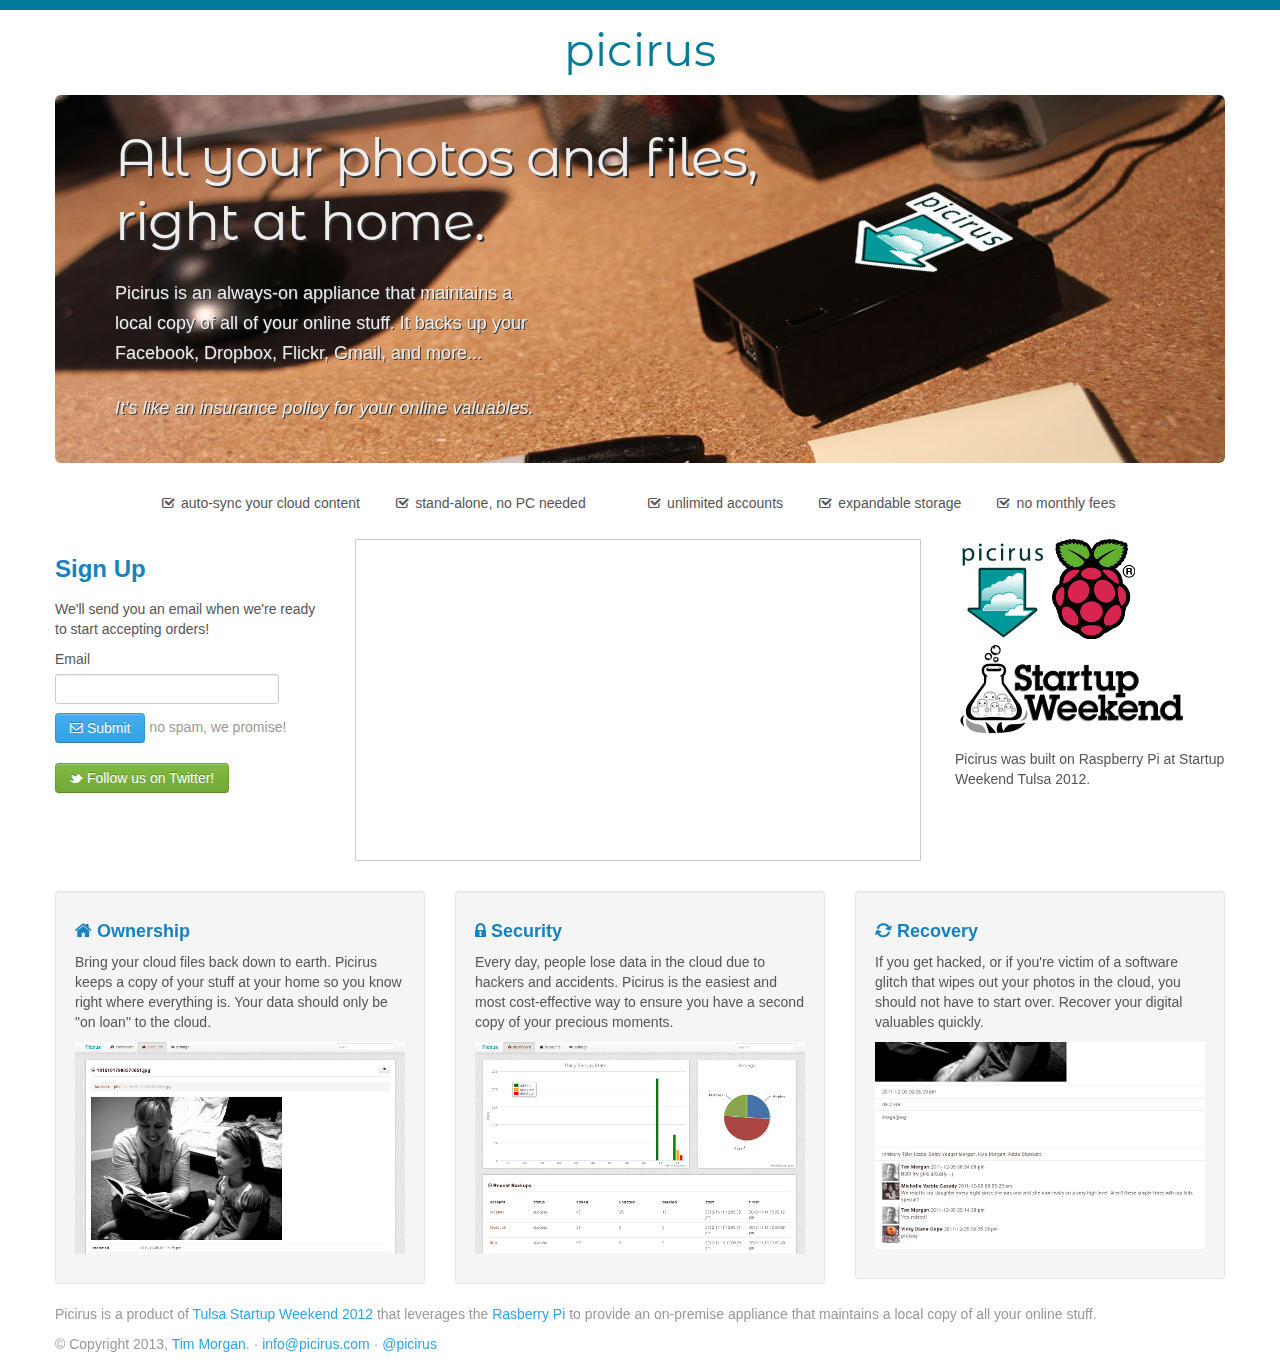
<file: index.html>
<!doctype html>
<html>

<head>
    <title>Picirus</title>
    <meta name="viewport" content="width=device-width, initial-scale=1">
    <meta content="text/html; charset=UTF-8" http-equiv="Content-Type">
    <link rel="stylesheet" href="css/app.css">
    <link href='http://fonts.googleapis.com/css?family=Montserrat+Alternates' rel='stylesheet' type='text/css'>
    <link rel="icon" type="image/png" href="images/favicon.png">
    <script src="js/jquery.min.js"></script>
    <script type="text/javascript">

      var _gaq = _gaq || [];
      _gaq.push(['_setAccount', 'UA-5354170-10']);
      _gaq.push(['_trackPageview']);

      (function() {
        var ga = document.createElement('script'); ga.type = 'text/javascript'; ga.async = true;
        ga.src = ('https:' == document.location.protocol ? 'https://ssl' : 'http://www') + '.google-analytics.com/ga.js';
        var s = document.getElementsByTagName('script')[0]; s.parentNode.insertBefore(ga, s);
      })();

    </script>
</head>

<body>
<!--<div class="navbar">
    <div class="navbar-inner">
        <div class="container">
            <a class="brand" href="#">picirus</a>

            <div class="navbar-content">
                <ul class="nav ">
                    <li class="active">
                        <a href="/">Home</a>
                    </li>
                </ul>
            </div>
        </div>
    </div>
</div>-->

<!--<nav>
  <div class="container">
    <img src="images/logo_small.png" alt="picirus"/>
    <h1 class="brand">picirus</h1>
  </div>
</nav>-->


<div class="container">
  <h1 class="brand">picirus</h1>

  <div class="hero-unit">
    <h1>All your photos and files, right at home.</h1>

    <p>
      Picirus is an always-on appliance that maintains a local copy of all of
      your online stuff. It backs up your Facebook, Dropbox, Flickr, Gmail, and more...
    </p>
    <!--<div class="callout">
      <a class="btn btn-primary btn-large btn-success" href="#signup">Cool, I want one!</a>
    </div>-->
    <p class="highlight">
      It's like an insurance policy for your online valuables.
    </p>
  </div>

  <div class="row">
    <span class="span12">
      <ul class="features">
        <li><i class="feicon-check"></i> auto-sync your cloud content</li>
        <li><i class="feicon-check"></i> stand-alone, no PC needed<li>
        <li><i class="feicon-check"></i> unlimited accounts</li>
        <li><i class="feicon-check"></i> expandable storage</li>
        <li><i class="feicon-check"></i> no monthly fees<li>
      </ul>
    </span>
  </div>

  <div class="row">
    <span class="span3">
      <div>
        <form id="form9" name="form9" class="wufoo topLabel page" autocomplete="off" enctype="multipart/form-data" method="post" novalidate
          action="https://timmorgan.wufoo.com/forms/k7x1a3/#public">

          <h3>Sign Up</h3>

          <p>We'll send you an email when we're ready to start accepting orders!</p>

          <label class="desc" id="title1" for="Field1">
            Email
          </label>
          <div>
            <input id="Field1" name="Field1" type="email" spellcheck="false" class="field text medium" value="" maxlength="255" tabindex="1" /> 
          </div>

          <div>
            <button type="submit" class="btn btn-primary">
              <i class="feicon-envelope feicon-white"></i> Submit
            </button>
            <span class="muted">no spam, we promise!</span>
          </div>
          <div style="display:none;">
            <label for="comment">Do Not Fill This Out</label>
            <textarea name="comment" id="comment" rows="1" cols="1"></textarea>
            <input type="hidden" id="idstamp" name="idstamp" value="jb+ACAvcMCuVk0jQ/SbPgHD5kFbJGbwCGIae12m8WgY=" />
          </div>
        </form> 

        <p>
          <a href="http://twitter.com/picirus" class="btn btn-success"><i class="feicon-twitter"></i> Follow us on Twitter!</a>
        </p>
      </div>
    </span>
    <span class="span6">
      <iframe src="http://player.vimeo.com/video/53385303?title=0&amp;byline=0&amp;portrait=0&amp;badge=0" width="99%" height="320" frameborder="0" style="border:1px solid #ccc;" webkitAllowFullScreen mozallowfullscreen allowFullScreen></iframe>
    </span>
    <span class="span3">
      <div>
        <p>
        <img src="images/logo.png" style="height:100px;"/>
        <a href="http://www.raspberrypi.org" target="_blank"><img src="images/raspberrypi_logo.png"/></a>
        <a href="http://startupweekend.org/" target="_blank"><img src="images/SW_logo.png"/></a>
        </p>
        <p>
        Picirus was built on Raspberry Pi at Startup Weekend Tulsa 2012.
        </p>
      </div>
    </span>
  </div>

  <div class="row main-features">
    <div class="span4">
      <div class="well">
        <h4><i class="feicon-home"></i> Ownership</h4>

        <p>Bring your cloud files back down to earth.
        Picirus keeps a copy of your stuff at your home so you know right where everything is.
        Your data should only be "on loan" to the cloud.</p>

        <p><a href="images/screenshots/image.png"><img src="images/screenshots/image.tn.png"/></a></p>
      </div>
    </div>
    <div class="span4">
      <div class="well">
        <h4><i class="feicon-lock"></i> Security</h4>

        <p>Every day, people lose data in the cloud due to hackers and accidents.
        Picirus is the easiest and most cost-effective way to ensure you have a second copy of your precious moments.</p>

        <p><a href="images/screenshots/dashboard.png"><img src="images/screenshots/dashboard.tn.png"/></a></p>
      </div>
    </div>
    <div class="span4">
      <div class="well">
        <h4><i class="feicon-refresh"></i> Recovery</h4>

        <p>If you get hacked, or if you're victim of a software glitch that wipes out your
        photos in the cloud, you should not have to start over. Recover your digital valuables quickly.</p>

        <p><a href="images/screenshots/metadata.png"><img src="images/screenshots/metadata.tn.png"/></a></p>
      </div>
    </div>
  </div>
  <div class="footer">
    <div>
      <p class="muted">
        Picirus is a product of <a href="http://tulsa.startupweekend.org/" target="_blank">Tulsa Startup Weekend 2012</a>
        that leverages the <a href="http://www.raspberrypi.org/" target="_blank">Rasberry Pi</a> to provide an on-premise appliance
        that maintains a local copy of all your online stuff.
      </p>
      <p class="muted">
        &copy; Copyright 2013, <a href="http://timmorgan.org">Tim Morgan</a>. &middot;
        <a href="mailto:info@picirus.com">info@picirus.com</a> &middot;
        <a href="http://twitter.com/picirus">@picirus</a>
      </p>
    </div>
  </div>
</div>
<script src="js/bootstrap.min.js"></script>
</body>

</html>
</file>
<file: css/app.css>
/* divshot-util.css */
.align-left { text-align: left; }
.align-right { text-align: right; }
.align-center { text-align: center; }
.align-justify { text-align: justify; }

.push-down { margin-bottom: 1em; }
.push-left { margin-left: 1em; }
.push-right { margin-right: 1em; }
.push-up { margin-top: 1em; }

@media(min-width: 980px) {
  .navbar-fixed-top + * {
    margin-top: 60px;
  }

  .navbar-fixed-bottom + *{
    margin-bottom: 60px;
  }
}

/* bootstrap.min.css */
@import url(https://fonts.googleapis.com/css?family=Telex);
article,aside,details,figcaption,figure,footer,header,hgroup,nav,section{display:block;}
audio,canvas,video{display:inline-block;*display:inline;*zoom:1;}
audio:not([controls]){display:none;}
html{font-size:100%;-webkit-text-size-adjust:100%;-ms-text-size-adjust:100%;}
a:focus{outline:thin dotted #333;outline:5px auto -webkit-focus-ring-color;outline-offset:-2px;}
a:hover,a:active{outline:0;}
sub,sup{position:relative;font-size:75%;line-height:0;vertical-align:baseline;}
sup{top:-0.5em;}
sub{bottom:-0.25em;}
img{max-width:100%;height:auto;vertical-align:middle;border:0;-ms-interpolation-mode:bicubic;}
#map_canvas img{max-width:none;}
button,input,select,textarea{margin:0;font-size:100%;vertical-align:middle;}
button,input{*overflow:visible;line-height:normal;}
button::-moz-focus-inner,input::-moz-focus-inner{padding:0;border:0;}
button,input[type="button"],input[type="reset"],input[type="submit"]{cursor:pointer;-webkit-appearance:button;}
input[type="search"]{-webkit-box-sizing:content-box;-moz-box-sizing:content-box;box-sizing:content-box;-webkit-appearance:textfield;}
input[type="search"]::-webkit-search-decoration,input[type="search"]::-webkit-search-cancel-button{-webkit-appearance:none;}
textarea{overflow:auto;vertical-align:top;}
.clearfix{*zoom:1;}.clearfix:before,.clearfix:after{display:table;content:"";line-height:0;}
.clearfix:after{clear:both;}
.hide-text{font:0/0 a;color:transparent;text-shadow:none;background-color:transparent;border:0;}
.input-block-level{display:block;width:100%;min-height:30px;-webkit-box-sizing:border-box;-moz-box-sizing:border-box;box-sizing:border-box;}
body{margin:0;font-family:"Helvetica Neue",Helvetica,Arial,sans-serif;font-size:14px;line-height:20px;color:#555555;background-color:#ffffff;}
a{color:#2fa4e7;text-decoration:none;}
a:hover{color:#157ab5;text-decoration:underline;}
.img-rounded{-webkit-border-radius:6px;-moz-border-radius:6px;border-radius:6px;}
.img-polaroid{padding:4px;background-color:#fff;border:1px solid #ccc;border:1px solid rgba(0, 0, 0, 0.2);-webkit-box-shadow:0 1px 3px rgba(0, 0, 0, 0.1);-moz-box-shadow:0 1px 3px rgba(0, 0, 0, 0.1);box-shadow:0 1px 3px rgba(0, 0, 0, 0.1);}
.img-circle{-webkit-border-radius:500px;-moz-border-radius:500px;border-radius:500px;}
.row{margin-left:-20px;*zoom:1;}.row:before,.row:after{display:table;content:"";line-height:0;}
.row:after{clear:both;}
[class*="span"]{float:left;margin-left:20px;}
.container,.navbar-static-top .container,.navbar-fixed-top .container,.navbar-fixed-bottom .container{width:940px;}
.span12{width:940px;}
.span11{width:860px;}
.span10{width:780px;}
.span9{width:700px;}
.span8{width:620px;}
.span7{width:540px;}
.span6{width:460px;}
.span5{width:380px;}
.span4{width:300px;}
.span3{width:220px;}
.span2{width:140px;}
.span1{width:60px;}
.offset12{margin-left:980px;}
.offset11{margin-left:900px;}
.offset10{margin-left:820px;}
.offset9{margin-left:740px;}
.offset8{margin-left:660px;}
.offset7{margin-left:580px;}
.offset6{margin-left:500px;}
.offset5{margin-left:420px;}
.offset4{margin-left:340px;}
.offset3{margin-left:260px;}
.offset2{margin-left:180px;}
.offset1{margin-left:100px;}
.row-fluid{width:100%;*zoom:1;}.row-fluid:before,.row-fluid:after{display:table;content:"";line-height:0;}
.row-fluid:after{clear:both;}
.row-fluid [class*="span"]{display:block;width:100%;min-height:30px;-webkit-box-sizing:border-box;-moz-box-sizing:border-box;box-sizing:border-box;float:left;margin-left:2.127659574468085%;*margin-left:2.074468085106383%;}
.row-fluid [class*="span"]:first-child{margin-left:0;}
.row-fluid .span12{width:100%;*width:99.94680851063829%;}
.row-fluid .span11{width:91.48936170212765%;*width:91.43617021276594%;}
.row-fluid .span10{width:82.97872340425532%;*width:82.92553191489361%;}
.row-fluid .span9{width:74.46808510638297%;*width:74.41489361702126%;}
.row-fluid .span8{width:65.95744680851064%;*width:65.90425531914893%;}
.row-fluid .span7{width:57.44680851063829%;*width:57.39361702127659%;}
.row-fluid .span6{width:48.93617021276595%;*width:48.88297872340425%;}
.row-fluid .span5{width:40.42553191489362%;*width:40.37234042553192%;}
.row-fluid .span4{width:31.914893617021278%;*width:31.861702127659576%;}
.row-fluid .span3{width:23.404255319148934%;*width:23.351063829787233%;}
.row-fluid .span2{width:14.893617021276595%;*width:14.840425531914894%;}
.row-fluid .span1{width:6.382978723404255%;*width:6.329787234042553%;}
.row-fluid .offset12{margin-left:104.25531914893617%;*margin-left:104.14893617021275%;}
.row-fluid .offset12:first-child{margin-left:102.12765957446808%;*margin-left:102.02127659574467%;}
.row-fluid .offset11{margin-left:95.74468085106382%;*margin-left:95.6382978723404%;}
.row-fluid .offset11:first-child{margin-left:93.61702127659574%;*margin-left:93.51063829787232%;}
.row-fluid .offset10{margin-left:87.23404255319149%;*margin-left:87.12765957446807%;}
.row-fluid .offset10:first-child{margin-left:85.1063829787234%;*margin-left:84.99999999999999%;}
.row-fluid .offset9{margin-left:78.72340425531914%;*margin-left:78.61702127659572%;}
.row-fluid .offset9:first-child{margin-left:76.59574468085106%;*margin-left:76.48936170212764%;}
.row-fluid .offset8{margin-left:70.2127659574468%;*margin-left:70.10638297872339%;}
.row-fluid .offset8:first-child{margin-left:68.08510638297872%;*margin-left:67.9787234042553%;}
.row-fluid .offset7{margin-left:61.70212765957446%;*margin-left:61.59574468085106%;}
.row-fluid .offset7:first-child{margin-left:59.574468085106375%;*margin-left:59.46808510638297%;}
.row-fluid .offset6{margin-left:53.191489361702125%;*margin-left:53.085106382978715%;}
.row-fluid .offset6:first-child{margin-left:51.063829787234035%;*margin-left:50.95744680851063%;}
.row-fluid .offset5{margin-left:44.68085106382979%;*margin-left:44.57446808510638%;}
.row-fluid .offset5:first-child{margin-left:42.5531914893617%;*margin-left:42.4468085106383%;}
.row-fluid .offset4{margin-left:36.170212765957444%;*margin-left:36.06382978723405%;}
.row-fluid .offset4:first-child{margin-left:34.04255319148936%;*margin-left:33.93617021276596%;}
.row-fluid .offset3{margin-left:27.659574468085104%;*margin-left:27.5531914893617%;}
.row-fluid .offset3:first-child{margin-left:25.53191489361702%;*margin-left:25.425531914893618%;}
.row-fluid .offset2{margin-left:19.148936170212764%;*margin-left:19.04255319148936%;}
.row-fluid .offset2:first-child{margin-left:17.02127659574468%;*margin-left:16.914893617021278%;}
.row-fluid .offset1{margin-left:10.638297872340425%;*margin-left:10.53191489361702%;}
.row-fluid .offset1:first-child{margin-left:8.51063829787234%;*margin-left:8.404255319148938%;}
[class*="span"].hide,.row-fluid [class*="span"].hide{display:none;}
[class*="span"].pull-right,.row-fluid [class*="span"].pull-right{float:right;}
.container{margin-right:auto;margin-left:auto;*zoom:1;}.container:before,.container:after{display:table;content:"";line-height:0;}
.container:after{clear:both;}
.container-fluid{padding-right:20px;padding-left:20px;*zoom:1;}.container-fluid:before,.container-fluid:after{display:table;content:"";line-height:0;}
.container-fluid:after{clear:both;}
p{margin:0 0 10px;}
.lead{margin-bottom:20px;font-size:20px;font-weight:200;line-height:30px;}
small{font-size:85%;}
strong{font-weight:bold;}
em{font-style:italic;}
cite{font-style:normal;}
.muted{color:#999999;}
h1,h2,h3,h4,h5,h6{margin:10px 0;font-family:'Telex',sans-serif;font-weight:bold;line-height:1;color:#317eac;text-rendering:optimizelegibility;}h1 small,h2 small,h3 small,h4 small,h5 small,h6 small{font-weight:normal;line-height:1;color:#999999;}
h1{font-size:36px;line-height:40px;}
h2{font-size:30px;line-height:40px;}
h3{font-size:24px;line-height:40px;}
h4{font-size:18px;line-height:20px;}
h5{font-size:14px;line-height:20px;}
h6{font-size:12px;line-height:20px;}
h1 small{font-size:24px;}
h2 small{font-size:18px;}
h3 small{font-size:14px;}
h4 small{font-size:14px;}
.page-header{padding-bottom:9px;margin:20px 0 30px;border-bottom:1px solid #f5f5f5;}
ul,ol{padding:0;margin:0 0 10px 25px;}
ul ul,ul ol,ol ol,ol ul{margin-bottom:0;}
li{line-height:20px;}
ul.unstyled,ol.unstyled{margin-left:0;list-style:none;}
dl{margin-bottom:20px;}
dt,dd{line-height:20px;}
dt{font-weight:bold;}
dd{margin-left:10px;}
.dl-horizontal dt{float:left;width:120px;clear:left;text-align:right;overflow:hidden;text-overflow:ellipsis;white-space:nowrap;}
.dl-horizontal dd{margin-left:130px;}
hr{margin:20px 0;border:0;border-top:1px solid #f5f5f5;border-bottom:1px solid #ffffff;}
abbr[title]{cursor:help;border-bottom:1px dotted #999999;}
abbr.initialism{font-size:90%;text-transform:uppercase;}
blockquote{padding:0 0 0 15px;margin:0 0 20px;border-left:5px solid #f5f5f5;}blockquote p{margin-bottom:0;font-size:16px;font-weight:300;line-height:25px;}
blockquote small{display:block;line-height:20px;color:#999999;}blockquote small:before{content:'\2014 \00A0';}
blockquote.pull-right{float:right;padding-right:15px;padding-left:0;border-right:5px solid #f5f5f5;border-left:0;}blockquote.pull-right p,blockquote.pull-right small{text-align:right;}
blockquote.pull-right small:before{content:'';}
blockquote.pull-right small:after{content:'\00A0 \2014';}
q:before,q:after,blockquote:before,blockquote:after{content:"";}
address{display:block;margin-bottom:20px;font-style:normal;line-height:20px;}
code,pre{padding:0 3px 2px;font-family:Menlo,Monaco,Consolas,"Courier New",monospace;font-size:12px;color:#333333;-webkit-border-radius:3px;-moz-border-radius:3px;border-radius:3px;}
code{padding:2px 4px;color:#d14;background-color:#f7f7f9;border:1px solid #e1e1e8;}
pre{display:block;padding:9.5px;margin:0 0 10px;font-size:13px;line-height:20px;word-break:break-all;word-wrap:break-word;white-space:pre;white-space:pre-wrap;background-color:#f5f5f5;border:1px solid #ccc;border:1px solid rgba(0, 0, 0, 0.15);-webkit-border-radius:4px;-moz-border-radius:4px;border-radius:4px;}pre.prettyprint{margin-bottom:20px;}
pre code{padding:0;color:inherit;background-color:transparent;border:0;}
.pre-scrollable{max-height:340px;overflow-y:scroll;}
form{margin:0 0 20px;}
fieldset{padding:0;margin:0;border:0;}
legend{display:block;width:100%;padding:0;margin-bottom:20px;font-size:21px;line-height:40px;color:#333333;border:0;border-bottom:1px solid #e5e5e5;}legend small{font-size:15px;color:#999999;}
label,input,button,select,textarea{font-size:14px;font-weight:normal;line-height:20px;}
input,button,select,textarea{font-family:"Helvetica Neue",Helvetica,Arial,sans-serif;}
label{display:block;margin-bottom:5px;}
select,textarea,input[type="text"],input[type="password"],input[type="datetime"],input[type="datetime-local"],input[type="date"],input[type="month"],input[type="time"],input[type="week"],input[type="number"],input[type="email"],input[type="url"],input[type="search"],input[type="tel"],input[type="color"],.uneditable-input{display:inline-block;height:20px;padding:4px 6px;margin-bottom:9px;font-size:14px;line-height:20px;color:#555555;-webkit-border-radius:3px;-moz-border-radius:3px;border-radius:3px;}
input,textarea{width:210px;}
textarea{height:auto;}
textarea,input[type="text"],input[type="password"],input[type="datetime"],input[type="datetime-local"],input[type="date"],input[type="month"],input[type="time"],input[type="week"],input[type="number"],input[type="email"],input[type="url"],input[type="search"],input[type="tel"],input[type="color"],.uneditable-input{background-color:#ffffff;border:1px solid #cccccc;-webkit-box-shadow:inset 0 1px 1px rgba(0, 0, 0, 0.075);-moz-box-shadow:inset 0 1px 1px rgba(0, 0, 0, 0.075);box-shadow:inset 0 1px 1px rgba(0, 0, 0, 0.075);-webkit-transition:border linear .2s, box-shadow linear .2s;-moz-transition:border linear .2s, box-shadow linear .2s;-o-transition:border linear .2s, box-shadow linear .2s;transition:border linear .2s, box-shadow linear .2s;}textarea:focus,input[type="text"]:focus,input[type="password"]:focus,input[type="datetime"]:focus,input[type="datetime-local"]:focus,input[type="date"]:focus,input[type="month"]:focus,input[type="time"]:focus,input[type="week"]:focus,input[type="number"]:focus,input[type="email"]:focus,input[type="url"]:focus,input[type="search"]:focus,input[type="tel"]:focus,input[type="color"]:focus,.uneditable-input:focus{border-color:rgba(82, 168, 236, 0.8);outline:0;outline:thin dotted \9;-webkit-box-shadow:inset 0 1px 1px rgba(0,0,0,.075), 0 0 8px rgba(82,168,236,.6);-moz-box-shadow:inset 0 1px 1px rgba(0,0,0,.075), 0 0 8px rgba(82,168,236,.6);box-shadow:inset 0 1px 1px rgba(0,0,0,.075), 0 0 8px rgba(82,168,236,.6);}
input[type="radio"],input[type="checkbox"]{margin:4px 0 0;*margin-top:0;margin-top:1px \9;line-height:normal;cursor:pointer;}
input[type="file"],input[type="image"],input[type="submit"],input[type="reset"],input[type="button"],input[type="radio"],input[type="checkbox"]{width:auto;}
select,input[type="file"]{height:30px;*margin-top:4px;line-height:30px;}
select{width:220px;border:1px solid #bbb;background-color:#ffffff;}
select[multiple],select[size]{height:auto;}
select:focus,input[type="file"]:focus,input[type="radio"]:focus,input[type="checkbox"]:focus{outline:thin dotted #333;outline:5px auto -webkit-focus-ring-color;outline-offset:-2px;}
.uneditable-input,.uneditable-textarea{color:#999999;background-color:#fcfcfc;border-color:#cccccc;-webkit-box-shadow:inset 0 1px 2px rgba(0, 0, 0, 0.025);-moz-box-shadow:inset 0 1px 2px rgba(0, 0, 0, 0.025);box-shadow:inset 0 1px 2px rgba(0, 0, 0, 0.025);cursor:not-allowed;}
.uneditable-input{overflow:hidden;white-space:nowrap;}
.uneditable-textarea{width:auto;height:auto;}
input:-moz-placeholder,textarea:-moz-placeholder{color:#999999;}
input:-ms-input-placeholder,textarea:-ms-input-placeholder{color:#999999;}
input::-webkit-input-placeholder,textarea::-webkit-input-placeholder{color:#999999;}
.radio,.checkbox{min-height:18px;padding-left:18px;}
.radio input[type="radio"],.checkbox input[type="checkbox"]{float:left;margin-left:-18px;}
.controls>.radio:first-child,.controls>.checkbox:first-child{padding-top:5px;}
.radio.inline,.checkbox.inline{display:inline-block;padding-top:5px;margin-bottom:0;vertical-align:middle;}
.radio.inline+.radio.inline,.checkbox.inline+.checkbox.inline{margin-left:10px;}
.input-mini{width:60px;}
.input-small{width:90px;}
.input-medium{width:150px;}
.input-large{width:210px;}
.input-xlarge{width:270px;}
.input-xxlarge{width:530px;}
input[class*="span"],select[class*="span"],textarea[class*="span"],.uneditable-input[class*="span"],.row-fluid input[class*="span"],.row-fluid select[class*="span"],.row-fluid textarea[class*="span"],.row-fluid .uneditable-input[class*="span"]{float:none;margin-left:0;}
.input-append input[class*="span"],.input-append .uneditable-input[class*="span"],.input-prepend input[class*="span"],.input-prepend .uneditable-input[class*="span"],.row-fluid input[class*="span"],.row-fluid select[class*="span"],.row-fluid textarea[class*="span"],.row-fluid .uneditable-input[class*="span"],.row-fluid .input-prepend [class*="span"],.row-fluid .input-append [class*="span"]{display:inline-block;}
input,textarea,.uneditable-input{margin-left:0;}
.controls-row [class*="span"]+[class*="span"]{margin-left:20px;}
input.span12, textarea.span12, .uneditable-input.span12{width:926px;}
input.span11, textarea.span11, .uneditable-input.span11{width:846px;}
input.span10, textarea.span10, .uneditable-input.span10{width:766px;}
input.span9, textarea.span9, .uneditable-input.span9{width:686px;}
input.span8, textarea.span8, .uneditable-input.span8{width:606px;}
input.span7, textarea.span7, .uneditable-input.span7{width:526px;}
input.span6, textarea.span6, .uneditable-input.span6{width:446px;}
input.span5, textarea.span5, .uneditable-input.span5{width:366px;}
input.span4, textarea.span4, .uneditable-input.span4{width:286px;}
input.span3, textarea.span3, .uneditable-input.span3{width:206px;}
input.span2, textarea.span2, .uneditable-input.span2{width:126px;}
input.span1, textarea.span1, .uneditable-input.span1{width:46px;}
.controls-row{*zoom:1;}.controls-row:before,.controls-row:after{display:table;content:"";line-height:0;}
.controls-row:after{clear:both;}
.controls-row [class*="span"]{float:left;}
input[disabled],select[disabled],textarea[disabled],input[readonly],select[readonly],textarea[readonly]{cursor:not-allowed;background-color:#f5f5f5;}
input[type="radio"][disabled],input[type="checkbox"][disabled],input[type="radio"][readonly],input[type="checkbox"][readonly]{background-color:transparent;}
.control-group.warning>label,.control-group.warning .help-block,.control-group.warning .help-inline{color:#126b9e;}
.control-group.warning .checkbox,.control-group.warning .radio,.control-group.warning input,.control-group.warning select,.control-group.warning textarea{color:#126b9e;border-color:#126b9e;-webkit-box-shadow:inset 0 1px 1px rgba(0, 0, 0, 0.075);-moz-box-shadow:inset 0 1px 1px rgba(0, 0, 0, 0.075);box-shadow:inset 0 1px 1px rgba(0, 0, 0, 0.075);}.control-group.warning .checkbox:focus,.control-group.warning .radio:focus,.control-group.warning input:focus,.control-group.warning select:focus,.control-group.warning textarea:focus{border-color:#0d4c70;-webkit-box-shadow:inset 0 1px 1px rgba(0, 0, 0, 0.075),0 0 6px #2fa4e7;-moz-box-shadow:inset 0 1px 1px rgba(0, 0, 0, 0.075),0 0 6px #2fa4e7;box-shadow:inset 0 1px 1px rgba(0, 0, 0, 0.075),0 0 6px #2fa4e7;}
.control-group.warning .input-prepend .add-on,.control-group.warning .input-append .add-on{color:#126b9e;background-color:#8accf2;border-color:#126b9e;}
.control-group.error>label,.control-group.error .help-block,.control-group.error .help-inline{color:#bd4247;}
.control-group.error .checkbox,.control-group.error .radio,.control-group.error input,.control-group.error select,.control-group.error textarea{color:#bd4247;border-color:#bd4247;-webkit-box-shadow:inset 0 1px 1px rgba(0, 0, 0, 0.075);-moz-box-shadow:inset 0 1px 1px rgba(0, 0, 0, 0.075);box-shadow:inset 0 1px 1px rgba(0, 0, 0, 0.075);}.control-group.error .checkbox:focus,.control-group.error .radio:focus,.control-group.error input:focus,.control-group.error select:focus,.control-group.error textarea:focus{border-color:#983538;-webkit-box-shadow:inset 0 1px 1px rgba(0, 0, 0, 0.075),0 0 6px #d88e90;-moz-box-shadow:inset 0 1px 1px rgba(0, 0, 0, 0.075),0 0 6px #d88e90;box-shadow:inset 0 1px 1px rgba(0, 0, 0, 0.075),0 0 6px #d88e90;}
.control-group.error .input-prepend .add-on,.control-group.error .input-append .add-on{color:#bd4247;background-color:#eddbe3;border-color:#bd4247;}
.control-group.success>label,.control-group.success .help-block,.control-group.success .help-inline{color:#669533;}
.control-group.success .checkbox,.control-group.success .radio,.control-group.success input,.control-group.success select,.control-group.success textarea{color:#669533;border-color:#669533;-webkit-box-shadow:inset 0 1px 1px rgba(0, 0, 0, 0.075);-moz-box-shadow:inset 0 1px 1px rgba(0, 0, 0, 0.075);box-shadow:inset 0 1px 1px rgba(0, 0, 0, 0.075);}.control-group.success .checkbox:focus,.control-group.success .radio:focus,.control-group.success input:focus,.control-group.success select:focus,.control-group.success textarea:focus{border-color:#4c6f26;-webkit-box-shadow:inset 0 1px 1px rgba(0, 0, 0, 0.075),0 0 6px #99ca63;-moz-box-shadow:inset 0 1px 1px rgba(0, 0, 0, 0.075),0 0 6px #99ca63;box-shadow:inset 0 1px 1px rgba(0, 0, 0, 0.075),0 0 6px #99ca63;}
.control-group.success .input-prepend .add-on,.control-group.success .input-append .add-on{color:#669533;background-color:#ccddbb;border-color:#669533;}
input:focus:required:invalid,textarea:focus:required:invalid,select:focus:required:invalid{color:#b94a48;border-color:#ee5f5b;}input:focus:required:invalid:focus,textarea:focus:required:invalid:focus,select:focus:required:invalid:focus{border-color:#e9322d;-webkit-box-shadow:0 0 6px #f8b9b7;-moz-box-shadow:0 0 6px #f8b9b7;box-shadow:0 0 6px #f8b9b7;}
.form-actions{padding:19px 20px 20px;margin-top:20px;margin-bottom:20px;background-color:#f5f5f5;border-top:1px solid #e5e5e5;*zoom:1;}.form-actions:before,.form-actions:after{display:table;content:"";line-height:0;}
.form-actions:after{clear:both;}
.help-block,.help-inline{color:#7b7b7b;}
.help-block{display:block;margin-bottom:10px;}
.help-inline{display:inline-block;*display:inline;*zoom:1;vertical-align:middle;padding-left:5px;}
.input-append,.input-prepend{margin-bottom:5px;font-size:0;white-space:nowrap;}.input-append input,.input-prepend input,.input-append select,.input-prepend select,.input-append .uneditable-input,.input-prepend .uneditable-input{position:relative;margin-bottom:0;*margin-left:0;font-size:14px;vertical-align:top;-webkit-border-radius:0 3px 3px 0;-moz-border-radius:0 3px 3px 0;border-radius:0 3px 3px 0;}.input-append input:focus,.input-prepend input:focus,.input-append select:focus,.input-prepend select:focus,.input-append .uneditable-input:focus,.input-prepend .uneditable-input:focus{z-index:2;}
.input-append .add-on,.input-prepend .add-on{display:inline-block;width:auto;height:20px;min-width:16px;padding:4px 5px;font-size:14px;font-weight:normal;line-height:20px;text-align:center;text-shadow:0 1px 0 #ffffff;background-color:#f5f5f5;border:1px solid #ccc;}
.input-append .add-on,.input-prepend .add-on,.input-append .btn,.input-prepend .btn{margin-left:-1px;vertical-align:top;-webkit-border-radius:0;-moz-border-radius:0;border-radius:0;}
.input-append .active,.input-prepend .active{background-color:#bede9c;border-color:#73a839;}
.input-prepend .add-on,.input-prepend .btn{margin-right:-1px;}
.input-prepend .add-on:first-child,.input-prepend .btn:first-child{-webkit-border-radius:3px 0 0 3px;-moz-border-radius:3px 0 0 3px;border-radius:3px 0 0 3px;}
.input-append input,.input-append select,.input-append .uneditable-input{-webkit-border-radius:3px 0 0 3px;-moz-border-radius:3px 0 0 3px;border-radius:3px 0 0 3px;}
.input-append .add-on:last-child,.input-append .btn:last-child{-webkit-border-radius:0 3px 3px 0;-moz-border-radius:0 3px 3px 0;border-radius:0 3px 3px 0;}
.input-prepend.input-append input,.input-prepend.input-append select,.input-prepend.input-append .uneditable-input{-webkit-border-radius:0;-moz-border-radius:0;border-radius:0;}
.input-prepend.input-append .add-on:first-child,.input-prepend.input-append .btn:first-child{margin-right:-1px;-webkit-border-radius:3px 0 0 3px;-moz-border-radius:3px 0 0 3px;border-radius:3px 0 0 3px;}
.input-prepend.input-append .add-on:last-child,.input-prepend.input-append .btn:last-child{margin-left:-1px;-webkit-border-radius:0 3px 3px 0;-moz-border-radius:0 3px 3px 0;border-radius:0 3px 3px 0;}
input.search-query{padding-right:14px;padding-right:4px \9;padding-left:14px;padding-left:4px \9;margin-bottom:0;-webkit-border-radius:15px;-moz-border-radius:15px;border-radius:15px;}
.form-search .input-append .search-query,.form-search .input-prepend .search-query{-webkit-border-radius:0;-moz-border-radius:0;border-radius:0;}
.form-search .input-append .search-query{-webkit-border-radius:14px 0 0 14px;-moz-border-radius:14px 0 0 14px;border-radius:14px 0 0 14px;}
.form-search .input-append .btn{-webkit-border-radius:0 14px 14px 0;-moz-border-radius:0 14px 14px 0;border-radius:0 14px 14px 0;}
.form-search .input-prepend .search-query{-webkit-border-radius:0 14px 14px 0;-moz-border-radius:0 14px 14px 0;border-radius:0 14px 14px 0;}
.form-search .input-prepend .btn{-webkit-border-radius:14px 0 0 14px;-moz-border-radius:14px 0 0 14px;border-radius:14px 0 0 14px;}
.form-search input,.form-inline input,.form-horizontal input,.form-search textarea,.form-inline textarea,.form-horizontal textarea,.form-search select,.form-inline select,.form-horizontal select,.form-search .help-inline,.form-inline .help-inline,.form-horizontal .help-inline,.form-search .uneditable-input,.form-inline .uneditable-input,.form-horizontal .uneditable-input,.form-search .input-prepend,.form-inline .input-prepend,.form-horizontal .input-prepend,.form-search .input-append,.form-inline .input-append,.form-horizontal .input-append{display:inline-block;*display:inline;*zoom:1;margin-bottom:0;vertical-align:middle;}
.form-search .hide,.form-inline .hide,.form-horizontal .hide{display:none;}
.form-search label,.form-inline label,.form-search .btn-group,.form-inline .btn-group{display:inline-block;}
.form-search .input-append,.form-inline .input-append,.form-search .input-prepend,.form-inline .input-prepend{margin-bottom:0;}
.form-search .radio,.form-search .checkbox,.form-inline .radio,.form-inline .checkbox{padding-left:0;margin-bottom:0;vertical-align:middle;}
.form-search .radio input[type="radio"],.form-search .checkbox input[type="checkbox"],.form-inline .radio input[type="radio"],.form-inline .checkbox input[type="checkbox"]{float:left;margin-right:3px;margin-left:0;}
.control-group{margin-bottom:10px;}
legend+.control-group{margin-top:20px;-webkit-margin-top-collapse:separate;}
.form-horizontal .control-group{margin-bottom:20px;*zoom:1;}.form-horizontal .control-group:before,.form-horizontal .control-group:after{display:table;content:"";line-height:0;}
.form-horizontal .control-group:after{clear:both;}
.form-horizontal .control-label{float:left;width:140px;padding-top:5px;text-align:right;}
.form-horizontal .controls{*display:inline-block;*padding-left:20px;margin-left:160px;*margin-left:0;}.form-horizontal .controls:first-child{*padding-left:160px;}
.form-horizontal .help-block{margin-top:10px;margin-bottom:0;}
.form-horizontal .form-actions{padding-left:160px;}
table{max-width:100%;background-color:transparent;border-collapse:collapse;border-spacing:0;}
.table{width:100%;margin-bottom:20px;}.table th,.table td{padding:8px;line-height:20px;text-align:left;vertical-align:top;border-top:1px solid #dddddd;}
.table th{font-weight:bold;}
.table thead th{vertical-align:bottom;}
.table caption+thead tr:first-child th,.table caption+thead tr:first-child td,.table colgroup+thead tr:first-child th,.table colgroup+thead tr:first-child td,.table thead:first-child tr:first-child th,.table thead:first-child tr:first-child td{border-top:0;}
.table tbody+tbody{border-top:2px solid #dddddd;}
.table-condensed th,.table-condensed td{padding:4px 5px;}
.table-bordered{border:1px solid #dddddd;border-collapse:separate;*border-collapse:collapse;border-left:0;-webkit-border-radius:4px;-moz-border-radius:4px;border-radius:4px;}.table-bordered th,.table-bordered td{border-left:1px solid #dddddd;}
.table-bordered caption+thead tr:first-child th,.table-bordered caption+tbody tr:first-child th,.table-bordered caption+tbody tr:first-child td,.table-bordered colgroup+thead tr:first-child th,.table-bordered colgroup+tbody tr:first-child th,.table-bordered colgroup+tbody tr:first-child td,.table-bordered thead:first-child tr:first-child th,.table-bordered tbody:first-child tr:first-child th,.table-bordered tbody:first-child tr:first-child td{border-top:0;}
.table-bordered thead:first-child tr:first-child th:first-child,.table-bordered tbody:first-child tr:first-child td:first-child{-webkit-border-top-left-radius:4px;border-top-left-radius:4px;-moz-border-radius-topleft:4px;}
.table-bordered thead:first-child tr:first-child th:last-child,.table-bordered tbody:first-child tr:first-child td:last-child{-webkit-border-top-right-radius:4px;border-top-right-radius:4px;-moz-border-radius-topright:4px;}
.table-bordered thead:last-child tr:last-child th:first-child,.table-bordered tbody:last-child tr:last-child td:first-child,.table-bordered tfoot:last-child tr:last-child td:first-child{-webkit-border-radius:0 0 0 4px;-moz-border-radius:0 0 0 4px;border-radius:0 0 0 4px;-webkit-border-bottom-left-radius:4px;border-bottom-left-radius:4px;-moz-border-radius-bottomleft:4px;}
.table-bordered thead:last-child tr:last-child th:last-child,.table-bordered tbody:last-child tr:last-child td:last-child,.table-bordered tfoot:last-child tr:last-child td:last-child{-webkit-border-bottom-right-radius:4px;border-bottom-right-radius:4px;-moz-border-radius-bottomright:4px;}
.table-bordered caption+thead tr:first-child th:first-child,.table-bordered caption+tbody tr:first-child td:first-child,.table-bordered colgroup+thead tr:first-child th:first-child,.table-bordered colgroup+tbody tr:first-child td:first-child{-webkit-border-top-left-radius:4px;border-top-left-radius:4px;-moz-border-radius-topleft:4px;}
.table-bordered caption+thead tr:first-child th:last-child,.table-bordered caption+tbody tr:first-child td:last-child,.table-bordered colgroup+thead tr:first-child th:last-child,.table-bordered colgroup+tbody tr:first-child td:last-child{-webkit-border-top-right-radius:4px;border-top-right-radius:4px;-moz-border-right-topleft:4px;}
.table-striped tbody tr:nth-child(odd) td,.table-striped tbody tr:nth-child(odd) th{background-color:#f9f9f9;}
.table-hover tbody tr:hover td,.table-hover tbody tr:hover th{background-color:#f5f5f5;}
table [class*=span],.row-fluid table [class*=span]{display:table-cell;float:none;margin-left:0;}
table .span1{float:none;width:44px;margin-left:0;}
table .span2{float:none;width:124px;margin-left:0;}
table .span3{float:none;width:204px;margin-left:0;}
table .span4{float:none;width:284px;margin-left:0;}
table .span5{float:none;width:364px;margin-left:0;}
table .span6{float:none;width:444px;margin-left:0;}
table .span7{float:none;width:524px;margin-left:0;}
table .span8{float:none;width:604px;margin-left:0;}
table .span9{float:none;width:684px;margin-left:0;}
table .span10{float:none;width:764px;margin-left:0;}
table .span11{float:none;width:844px;margin-left:0;}
table .span12{float:none;width:924px;margin-left:0;}
table .span13{float:none;width:1004px;margin-left:0;}
table .span14{float:none;width:1084px;margin-left:0;}
table .span15{float:none;width:1164px;margin-left:0;}
table .span16{float:none;width:1244px;margin-left:0;}
table .span17{float:none;width:1324px;margin-left:0;}
table .span18{float:none;width:1404px;margin-left:0;}
table .span19{float:none;width:1484px;margin-left:0;}
table .span20{float:none;width:1564px;margin-left:0;}
table .span21{float:none;width:1644px;margin-left:0;}
table .span22{float:none;width:1724px;margin-left:0;}
table .span23{float:none;width:1804px;margin-left:0;}
table .span24{float:none;width:1884px;margin-left:0;}
.table tbody tr.success td{background-color:#ccddbb;}
.table tbody tr.error td{background-color:#eddbe3;}
.table tbody tr.info td{background-color:#a7dff1;}
[class^="icon-"],[class*=" icon-"]{display:inline-block;width:14px;height:14px;*margin-right:.3em;line-height:14px;vertical-align:text-top;background-image:url("../img/glyphicons-halflings.png");background-position:14px 14px;background-repeat:no-repeat;margin-top:1px;}
.icon-white,.nav>.active>a>[class^="icon-"],.nav>.active>a>[class*=" icon-"],.dropdown-menu>li>a:hover>[class^="icon-"],.dropdown-menu>li>a:hover>[class*=" icon-"],.dropdown-menu>.active>a>[class^="icon-"],.dropdown-menu>.active>a>[class*=" icon-"]{background-image:url("../img/glyphicons-halflings-white.png");}
.icon-glass{background-position:0 0;}
.icon-music{background-position:-24px 0;}
.icon-search{background-position:-48px 0;}
.icon-envelope{background-position:-72px 0;}
.icon-heart{background-position:-96px 0;}
.icon-star{background-position:-120px 0;}
.icon-star-empty{background-position:-144px 0;}
.icon-user{background-position:-168px 0;}
.icon-film{background-position:-192px 0;}
.icon-th-large{background-position:-216px 0;}
.icon-th{background-position:-240px 0;}
.icon-th-list{background-position:-264px 0;}
.icon-ok{background-position:-288px 0;}
.icon-remove{background-position:-312px 0;}
.icon-zoom-in{background-position:-336px 0;}
.icon-zoom-out{background-position:-360px 0;}
.icon-off{background-position:-384px 0;}
.icon-signal{background-position:-408px 0;}
.icon-cog{background-position:-432px 0;}
.icon-trash{background-position:-456px 0;}
.icon-home{background-position:0 -24px;}
.icon-file{background-position:-24px -24px;}
.icon-time{background-position:-48px -24px;}
.icon-road{background-position:-72px -24px;}
.icon-download-alt{background-position:-96px -24px;}
.icon-download{background-position:-120px -24px;}
.icon-upload{background-position:-144px -24px;}
.icon-inbox{background-position:-168px -24px;}
.icon-play-circle{background-position:-192px -24px;}
.icon-repeat{background-position:-216px -24px;}
.icon-refresh{background-position:-240px -24px;}
.icon-list-alt{background-position:-264px -24px;}
.icon-lock{background-position:-287px -24px;}
.icon-flag{background-position:-312px -24px;}
.icon-headphones{background-position:-336px -24px;}
.icon-volume-off{background-position:-360px -24px;}
.icon-volume-down{background-position:-384px -24px;}
.icon-volume-up{background-position:-408px -24px;}
.icon-qrcode{background-position:-432px -24px;}
.icon-barcode{background-position:-456px -24px;}
.icon-tag{background-position:0 -48px;}
.icon-tags{background-position:-25px -48px;}
.icon-book{background-position:-48px -48px;}
.icon-bookmark{background-position:-72px -48px;}
.icon-print{background-position:-96px -48px;}
.icon-camera{background-position:-120px -48px;}
.icon-font{background-position:-144px -48px;}
.icon-bold{background-position:-167px -48px;}
.icon-italic{background-position:-192px -48px;}
.icon-text-height{background-position:-216px -48px;}
.icon-text-width{background-position:-240px -48px;}
.icon-align-left{background-position:-264px -48px;}
.icon-align-center{background-position:-288px -48px;}
.icon-align-right{background-position:-312px -48px;}
.icon-align-justify{background-position:-336px -48px;}
.icon-list{background-position:-360px -48px;}
.icon-indent-left{background-position:-384px -48px;}
.icon-indent-right{background-position:-408px -48px;}
.icon-facetime-video{background-position:-432px -48px;}
.icon-picture{background-position:-456px -48px;}
.icon-pencil{background-position:0 -72px;}
.icon-map-marker{background-position:-24px -72px;}
.icon-adjust{background-position:-48px -72px;}
.icon-tint{background-position:-72px -72px;}
.icon-edit{background-position:-96px -72px;}
.icon-share{background-position:-120px -72px;}
.icon-check{background-position:-144px -72px;}
.icon-move{background-position:-168px -72px;}
.icon-step-backward{background-position:-192px -72px;}
.icon-fast-backward{background-position:-216px -72px;}
.icon-backward{background-position:-240px -72px;}
.icon-play{background-position:-264px -72px;}
.icon-pause{background-position:-288px -72px;}
.icon-stop{background-position:-312px -72px;}
.icon-forward{background-position:-336px -72px;}
.icon-fast-forward{background-position:-360px -72px;}
.icon-step-forward{background-position:-384px -72px;}
.icon-eject{background-position:-408px -72px;}
.icon-chevron-left{background-position:-432px -72px;}
.icon-chevron-right{background-position:-456px -72px;}
.icon-plus-sign{background-position:0 -96px;}
.icon-minus-sign{background-position:-24px -96px;}
.icon-remove-sign{background-position:-48px -96px;}
.icon-ok-sign{background-position:-72px -96px;}
.icon-question-sign{background-position:-96px -96px;}
.icon-info-sign{background-position:-120px -96px;}
.icon-screenshot{background-position:-144px -96px;}
.icon-remove-circle{background-position:-168px -96px;}
.icon-ok-circle{background-position:-192px -96px;}
.icon-ban-circle{background-position:-216px -96px;}
.icon-arrow-left{background-position:-240px -96px;}
.icon-arrow-right{background-position:-264px -96px;}
.icon-arrow-up{background-position:-289px -96px;}
.icon-arrow-down{background-position:-312px -96px;}
.icon-share-alt{background-position:-336px -96px;}
.icon-resize-full{background-position:-360px -96px;}
.icon-resize-small{background-position:-384px -96px;}
.icon-plus{background-position:-408px -96px;}
.icon-minus{background-position:-433px -96px;}
.icon-asterisk{background-position:-456px -96px;}
.icon-exclamation-sign{background-position:0 -120px;}
.icon-gift{background-position:-24px -120px;}
.icon-leaf{background-position:-48px -120px;}
.icon-fire{background-position:-72px -120px;}
.icon-eye-open{background-position:-96px -120px;}
.icon-eye-close{background-position:-120px -120px;}
.icon-warning-sign{background-position:-144px -120px;}
.icon-plane{background-position:-168px -120px;}
.icon-calendar{background-position:-192px -120px;}
.icon-random{background-position:-216px -120px;width:16px;}
.icon-comment{background-position:-240px -120px;}
.icon-magnet{background-position:-264px -120px;}
.icon-chevron-up{background-position:-288px -120px;}
.icon-chevron-down{background-position:-313px -119px;}
.icon-retweet{background-position:-336px -120px;}
.icon-shopping-cart{background-position:-360px -120px;}
.icon-folder-close{background-position:-384px -120px;}
.icon-folder-open{background-position:-408px -120px;width:16px;}
.icon-resize-vertical{background-position:-432px -119px;}
.icon-resize-horizontal{background-position:-456px -118px;}
.icon-hdd{background-position:0 -144px;}
.icon-bullhorn{background-position:-24px -144px;}
.icon-bell{background-position:-48px -144px;}
.icon-certificate{background-position:-72px -144px;}
.icon-thumbs-up{background-position:-96px -144px;}
.icon-thumbs-down{background-position:-120px -144px;}
.icon-hand-right{background-position:-144px -144px;}
.icon-hand-left{background-position:-168px -144px;}
.icon-hand-up{background-position:-192px -144px;}
.icon-hand-down{background-position:-216px -144px;}
.icon-circle-arrow-right{background-position:-240px -144px;}
.icon-circle-arrow-left{background-position:-264px -144px;}
.icon-circle-arrow-up{background-position:-288px -144px;}
.icon-circle-arrow-down{background-position:-312px -144px;}
.icon-globe{background-position:-336px -144px;}
.icon-wrench{background-position:-360px -144px;}
.icon-tasks{background-position:-384px -144px;}
.icon-filter{background-position:-408px -144px;}
.icon-briefcase{background-position:-432px -144px;}
.icon-fullscreen{background-position:-456px -144px;}
.dropup,.dropdown{position:relative;}
.dropdown-toggle{*margin-bottom:-3px;}
.dropdown-toggle:active,.open .dropdown-toggle{outline:0;}
.caret{display:inline-block;width:0;height:0;vertical-align:top;border-top:4px solid #000000;border-right:4px solid transparent;border-left:4px solid transparent;content:"";}
.dropdown .caret{margin-top:8px;margin-left:2px;}
.dropdown-menu{position:absolute;top:100%;left:0;z-index:1000;display:none;float:left;min-width:160px;padding:5px 0;margin:2px 0 0;list-style:none;background-color:#ffffff;border:1px solid #ccc;border:1px solid rgba(0, 0, 0, 0.2);*border-right-width:2px;*border-bottom-width:2px;-webkit-border-radius:6px;-moz-border-radius:6px;border-radius:6px;-webkit-box-shadow:0 5px 10px rgba(0, 0, 0, 0.2);-moz-box-shadow:0 5px 10px rgba(0, 0, 0, 0.2);box-shadow:0 5px 10px rgba(0, 0, 0, 0.2);-webkit-background-clip:padding-box;-moz-background-clip:padding;background-clip:padding-box;}.dropdown-menu.pull-right{right:0;left:auto;}
.dropdown-menu .divider{*width:100%;height:1px;margin:9px 1px;*margin:-5px 0 5px;overflow:hidden;background-color:#e5e5e5;border-bottom:1px solid #ffffff;}
.dropdown-menu a{display:block;padding:3px 20px;clear:both;font-weight:normal;line-height:20px;color:#333333;white-space:nowrap;}
.dropdown-menu li>a:hover,.dropdown-menu li>a:focus,.dropdown-submenu:hover>a{text-decoration:none;color:#ffffff;background-color:#2fa4e7;background-color:#27a0e5;background-image:-moz-linear-gradient(top, #2fa4e7, #1a99e2);background-image:-webkit-gradient(linear, 0 0, 0 100%, from(#2fa4e7), to(#1a99e2));background-image:-webkit-linear-gradient(top, #2fa4e7, #1a99e2);background-image:-o-linear-gradient(top, #2fa4e7, #1a99e2);background-image:linear-gradient(to bottom, #2fa4e7, #1a99e2);background-repeat:repeat-x;filter:progid:DXImageTransform.Microsoft.gradient(startColorstr='#ff2fa4e7', endColorstr='#ff1a99e2', GradientType=0);}
.dropdown-menu .active>a,.dropdown-menu .active>a:hover{color:#ffffff;text-decoration:none;outline:0;background-color:#2fa4e7;background-color:#27a0e5;background-image:-moz-linear-gradient(top, #2fa4e7, #1a99e2);background-image:-webkit-gradient(linear, 0 0, 0 100%, from(#2fa4e7), to(#1a99e2));background-image:-webkit-linear-gradient(top, #2fa4e7, #1a99e2);background-image:-o-linear-gradient(top, #2fa4e7, #1a99e2);background-image:linear-gradient(to bottom, #2fa4e7, #1a99e2);background-repeat:repeat-x;filter:progid:DXImageTransform.Microsoft.gradient(startColorstr='#ff2fa4e7', endColorstr='#ff1a99e2', GradientType=0);}
.dropdown-menu .disabled>a,.dropdown-menu .disabled>a:hover{color:#999999;}
.dropdown-menu .disabled>a:hover{text-decoration:none;background-color:transparent;cursor:default;}
.open{*z-index:1000;}.open >.dropdown-menu{display:block;}
.pull-right>.dropdown-menu{right:0;left:auto;}
.dropup .caret,.navbar-fixed-bottom .dropdown .caret{border-top:0;border-bottom:4px solid #000000;content:"\2191";}
.dropup .dropdown-menu,.navbar-fixed-bottom .dropdown .dropdown-menu{top:auto;bottom:100%;margin-bottom:1px;}
.dropdown-submenu{position:relative;}
.dropdown-submenu>.dropdown-menu{top:0;left:100%;margin-top:-6px;margin-left:-1px;-webkit-border-radius:0 6px 6px 6px;-moz-border-radius:0 6px 6px 6px;border-radius:0 6px 6px 6px;}
.dropdown-submenu:hover .dropdown-menu{display:block;}
.dropdown-submenu>a:after{display:block;content:" ";float:right;width:0;height:0;border-color:transparent;border-style:solid;border-width:5px 0 5px 5px;border-left-color:#cccccc;margin-top:5px;margin-right:-10px;}
.dropdown-submenu:hover>a:after{border-left-color:#ffffff;}
.dropdown .dropdown-menu .nav-header{padding-left:20px;padding-right:20px;}
.typeahead{margin-top:2px;-webkit-border-radius:4px;-moz-border-radius:4px;border-radius:4px;}
.well{min-height:20px;padding:19px;margin-bottom:20px;background-color:#f5f5f5;border:1px solid #e3e3e3;-webkit-border-radius:4px;-moz-border-radius:4px;border-radius:4px;-webkit-box-shadow:inset 0 1px 1px rgba(0, 0, 0, 0.05);-moz-box-shadow:inset 0 1px 1px rgba(0, 0, 0, 0.05);box-shadow:inset 0 1px 1px rgba(0, 0, 0, 0.05);}.well blockquote{border-color:#ddd;border-color:rgba(0, 0, 0, 0.15);}
.well-large{padding:24px;-webkit-border-radius:6px;-moz-border-radius:6px;border-radius:6px;}
.well-small{padding:9px;-webkit-border-radius:3px;-moz-border-radius:3px;border-radius:3px;}
.fade{opacity:0;-webkit-transition:opacity 0.15s linear;-moz-transition:opacity 0.15s linear;-o-transition:opacity 0.15s linear;transition:opacity 0.15s linear;}.fade.in{opacity:1;}
.collapse{position:relative;height:0;overflow:hidden;overflow:visible \9;-webkit-transition:height 0.35s ease;-moz-transition:height 0.35s ease;-o-transition:height 0.35s ease;transition:height 0.35s ease;}.collapse.in{height:auto;}
.close{float:right;font-size:20px;font-weight:bold;line-height:20px;color:#000000;text-shadow:0 1px 0 #ffffff;opacity:0.2;filter:alpha(opacity=20);}.close:hover{color:#000000;text-decoration:none;cursor:pointer;opacity:0.4;filter:alpha(opacity=40);}
button.close{padding:0;cursor:pointer;background:transparent;border:0;-webkit-appearance:none;}
.btn{display:inline-block;*display:inline;*zoom:1;padding:4px 14px;margin-bottom:0;font-size:14px;line-height:20px;*line-height:20px;text-align:center;vertical-align:middle;cursor:pointer;color:#333333;text-shadow:0 1px 1px rgba(255, 255, 255, 0.75);background-color:#f5f5f5;background-image:-moz-linear-gradient(top, #ffffff, #e6e6e6);background-image:-webkit-gradient(linear, 0 0, 0 100%, from(#ffffff), to(#e6e6e6));background-image:-webkit-linear-gradient(top, #ffffff, #e6e6e6);background-image:-o-linear-gradient(top, #ffffff, #e6e6e6);background-image:linear-gradient(to bottom, #ffffff, #e6e6e6);background-repeat:repeat-x;filter:progid:DXImageTransform.Microsoft.gradient(startColorstr='#ffffffff', endColorstr='#ffe6e6e6', GradientType=0);border-color:#e6e6e6 #e6e6e6 #bfbfbf;border-color:rgba(0, 0, 0, 0.1) rgba(0, 0, 0, 0.1) rgba(0, 0, 0, 0.25);*background-color:#e6e6e6;filter:progid:DXImageTransform.Microsoft.gradient(enabled = false);border:1px solid #cccccc;*border:0;border-bottom-color:#b3b3b3;-webkit-border-radius:4px;-moz-border-radius:4px;border-radius:4px;*margin-left:.3em;-webkit-box-shadow:inset 0 1px 0 rgba(255,255,255,.2), 0 1px 2px rgba(0,0,0,.05);-moz-box-shadow:inset 0 1px 0 rgba(255,255,255,.2), 0 1px 2px rgba(0,0,0,.05);box-shadow:inset 0 1px 0 rgba(255,255,255,.2), 0 1px 2px rgba(0,0,0,.05);}.btn:hover,.btn:active,.btn.active,.btn.disabled,.btn[disabled]{color:#333333;background-color:#e6e6e6;*background-color:#d9d9d9;}
.btn:active,.btn.active{background-color:#cccccc \9;}
.btn:first-child{*margin-left:0;}
.btn:hover{color:#333333;text-decoration:none;background-color:#e6e6e6;*background-color:#d9d9d9;background-position:0 -15px;-webkit-transition:background-position 0.1s linear;-moz-transition:background-position 0.1s linear;-o-transition:background-position 0.1s linear;transition:background-position 0.1s linear;}
.btn:focus{outline:thin dotted #333;outline:5px auto -webkit-focus-ring-color;outline-offset:-2px;}
.btn.active,.btn:active{background-color:#e6e6e6;background-color:#d9d9d9 \9;background-image:none;outline:0;-webkit-box-shadow:inset 0 2px 4px rgba(0,0,0,.15), 0 1px 2px rgba(0,0,0,.05);-moz-box-shadow:inset 0 2px 4px rgba(0,0,0,.15), 0 1px 2px rgba(0,0,0,.05);box-shadow:inset 0 2px 4px rgba(0,0,0,.15), 0 1px 2px rgba(0,0,0,.05);}
.btn.disabled,.btn[disabled]{cursor:default;background-color:#e6e6e6;background-image:none;opacity:0.65;filter:alpha(opacity=65);-webkit-box-shadow:none;-moz-box-shadow:none;box-shadow:none;}
.btn-large{padding:9px 14px;font-size:16px;line-height:normal;-webkit-border-radius:5px;-moz-border-radius:5px;border-radius:5px;}
.btn-large [class^="icon-"]{margin-top:2px;}
.btn-small{padding:3px 9px;font-size:12px;line-height:18px;}
.btn-small [class^="icon-"]{margin-top:0;}
.btn-mini{padding:2px 6px;font-size:11px;line-height:16px;}
.btn-block{display:block;width:100%;padding-left:0;padding-right:0;-webkit-box-sizing:border-box;-moz-box-sizing:border-box;box-sizing:border-box;}
.btn-block+.btn-block{margin-top:5px;}
.btn-primary.active,.btn-warning.active,.btn-danger.active,.btn-success.active,.btn-info.active,.btn-inverse.active{color:rgba(255, 255, 255, 0.75);}
.btn{border-color:#c5c5c5;border-color:rgba(0, 0, 0, 0.15) rgba(0, 0, 0, 0.15) rgba(0, 0, 0, 0.25);}
.btn-primary{color:#ffffff;text-shadow:0 -1px 0 rgba(0, 0, 0, 0.25);background-color:#2f92e7;background-image:-moz-linear-gradient(top, #2fa4e7, #2f76e7);background-image:-webkit-gradient(linear, 0 0, 0 100%, from(#2fa4e7), to(#2f76e7));background-image:-webkit-linear-gradient(top, #2fa4e7, #2f76e7);background-image:-o-linear-gradient(top, #2fa4e7, #2f76e7);background-image:linear-gradient(to bottom, #2fa4e7, #2f76e7);background-repeat:repeat-x;filter:progid:DXImageTransform.Microsoft.gradient(startColorstr='#ff2fa4e7', endColorstr='#ff2f76e7', GradientType=0);border-color:#2f76e7 #2f76e7 #1553b5;border-color:rgba(0, 0, 0, 0.1) rgba(0, 0, 0, 0.1) rgba(0, 0, 0, 0.25);*background-color:#2f76e7;filter:progid:DXImageTransform.Microsoft.gradient(enabled = false);}.btn-primary:hover,.btn-primary:active,.btn-primary.active,.btn-primary.disabled,.btn-primary[disabled]{color:#ffffff;background-color:#2f76e7;*background-color:#1a67e2;}
.btn-primary:active,.btn-primary.active{background-color:#175dcc \9;}
.btn-warning{color:#ffffff;text-shadow:0 -1px 0 rgba(0, 0, 0, 0.25);background-color:#dd5600;background-image:-moz-linear-gradient(top, #dd5600, #dd5600);background-image:-webkit-gradient(linear, 0 0, 0 100%, from(#dd5600), to(#dd5600));background-image:-webkit-linear-gradient(top, #dd5600, #dd5600);background-image:-o-linear-gradient(top, #dd5600, #dd5600);background-image:linear-gradient(to bottom, #dd5600, #dd5600);background-repeat:repeat-x;filter:progid:DXImageTransform.Microsoft.gradient(startColorstr='#ffdd5600', endColorstr='#ffdd5600', GradientType=0);border-color:#dd5600 #dd5600 #913800;border-color:rgba(0, 0, 0, 0.1) rgba(0, 0, 0, 0.1) rgba(0, 0, 0, 0.25);*background-color:#dd5600;filter:progid:DXImageTransform.Microsoft.gradient(enabled = false);}.btn-warning:hover,.btn-warning:active,.btn-warning.active,.btn-warning.disabled,.btn-warning[disabled]{color:#ffffff;background-color:#dd5600;*background-color:#c44c00;}
.btn-warning:active,.btn-warning.active{background-color:#aa4200 \9;}
.btn-danger{color:#ffffff;text-shadow:0 -1px 0 rgba(0, 0, 0, 0.25);background-color:#c32627;background-image:-moz-linear-gradient(top, #c71c22, #bd362f);background-image:-webkit-gradient(linear, 0 0, 0 100%, from(#c71c22), to(#bd362f));background-image:-webkit-linear-gradient(top, #c71c22, #bd362f);background-image:-o-linear-gradient(top, #c71c22, #bd362f);background-image:linear-gradient(to bottom, #c71c22, #bd362f);background-repeat:repeat-x;filter:progid:DXImageTransform.Microsoft.gradient(startColorstr='#ffc71c22', endColorstr='#ffbd362f', GradientType=0);border-color:#bd362f #bd362f #802420;border-color:rgba(0, 0, 0, 0.1) rgba(0, 0, 0, 0.1) rgba(0, 0, 0, 0.25);*background-color:#bd362f;filter:progid:DXImageTransform.Microsoft.gradient(enabled = false);}.btn-danger:hover,.btn-danger:active,.btn-danger.active,.btn-danger.disabled,.btn-danger[disabled]{color:#ffffff;background-color:#bd362f;*background-color:#a9302a;}
.btn-danger:active,.btn-danger.active{background-color:#942a25 \9;}
.btn-success{color:#ffffff;text-shadow:0 -1px 0 rgba(0, 0, 0, 0.25);background-color:#65a643;background-image:-moz-linear-gradient(top, #73a839, #51a351);background-image:-webkit-gradient(linear, 0 0, 0 100%, from(#73a839), to(#51a351));background-image:-webkit-linear-gradient(top, #73a839, #51a351);background-image:-o-linear-gradient(top, #73a839, #51a351);background-image:linear-gradient(to bottom, #73a839, #51a351);background-repeat:repeat-x;filter:progid:DXImageTransform.Microsoft.gradient(startColorstr='#ff73a839', endColorstr='#ff51a351', GradientType=0);border-color:#51a351 #51a351 #387038;border-color:rgba(0, 0, 0, 0.1) rgba(0, 0, 0, 0.1) rgba(0, 0, 0, 0.25);*background-color:#51a351;filter:progid:DXImageTransform.Microsoft.gradient(enabled = false);}.btn-success:hover,.btn-success:active,.btn-success.active,.btn-success.disabled,.btn-success[disabled]{color:#ffffff;background-color:#51a351;*background-color:#499249;}
.btn-success:active,.btn-success.active{background-color:#408140 \9;}
.btn-info{color:#ffffff;text-shadow:0 -1px 0 rgba(0, 0, 0, 0.25);background-color:#6d76b3;background-image:-moz-linear-gradient(top, #9760b3, #2f96b4);background-image:-webkit-gradient(linear, 0 0, 0 100%, from(#9760b3), to(#2f96b4));background-image:-webkit-linear-gradient(top, #9760b3, #2f96b4);background-image:-o-linear-gradient(top, #9760b3, #2f96b4);background-image:linear-gradient(to bottom, #9760b3, #2f96b4);background-repeat:repeat-x;filter:progid:DXImageTransform.Microsoft.gradient(startColorstr='#ff9760b3', endColorstr='#ff2f96b4', GradientType=0);border-color:#2f96b4 #2f96b4 #1f6377;border-color:rgba(0, 0, 0, 0.1) rgba(0, 0, 0, 0.1) rgba(0, 0, 0, 0.25);*background-color:#2f96b4;filter:progid:DXImageTransform.Microsoft.gradient(enabled = false);}.btn-info:hover,.btn-info:active,.btn-info.active,.btn-info.disabled,.btn-info[disabled]{color:#ffffff;background-color:#2f96b4;*background-color:#2a85a0;}
.btn-info:active,.btn-info.active{background-color:#24748c \9;}
.btn-inverse{color:#ffffff;text-shadow:0 -1px 0 rgba(0, 0, 0, 0.25);background-color:#a27a28;background-image:-moz-linear-gradient(top, #f7b42c, #222222);background-image:-webkit-gradient(linear, 0 0, 0 100%, from(#f7b42c), to(#222222));background-image:-webkit-linear-gradient(top, #f7b42c, #222222);background-image:-o-linear-gradient(top, #f7b42c, #222222);background-image:linear-gradient(to bottom, #f7b42c, #222222);background-repeat:repeat-x;filter:progid:DXImageTransform.Microsoft.gradient(startColorstr='#fff7b42c', endColorstr='#ff222222', GradientType=0);border-color:#222222 #222222 #000000;border-color:rgba(0, 0, 0, 0.1) rgba(0, 0, 0, 0.1) rgba(0, 0, 0, 0.25);*background-color:#222222;filter:progid:DXImageTransform.Microsoft.gradient(enabled = false);}.btn-inverse:hover,.btn-inverse:active,.btn-inverse.active,.btn-inverse.disabled,.btn-inverse[disabled]{color:#ffffff;background-color:#222222;*background-color:#151515;}
.btn-inverse:active,.btn-inverse.active{background-color:#080808 \9;}
button.btn,input[type="submit"].btn{*padding-top:3px;*padding-bottom:3px;}button.btn::-moz-focus-inner,input[type="submit"].btn::-moz-focus-inner{padding:0;border:0;}
button.btn.btn-large,input[type="submit"].btn.btn-large{*padding-top:7px;*padding-bottom:7px;}
button.btn.btn-small,input[type="submit"].btn.btn-small{*padding-top:3px;*padding-bottom:3px;}
button.btn.btn-mini,input[type="submit"].btn.btn-mini{*padding-top:1px;*padding-bottom:1px;}
.btn-link,.btn-link:active{background-color:transparent;background-image:none;-webkit-box-shadow:none;-moz-box-shadow:none;box-shadow:none;}
.btn-link{border-color:transparent;cursor:pointer;color:#2fa4e7;-webkit-border-radius:0;-moz-border-radius:0;border-radius:0;}
.btn-link:hover{color:#157ab5;text-decoration:underline;background-color:transparent;}
.btn-group{position:relative;font-size:0;white-space:nowrap;*margin-left:.3em;}.btn-group:first-child{*margin-left:0;}
.btn-group+.btn-group{margin-left:5px;}
.btn-toolbar{font-size:0;margin-top:10px;margin-bottom:10px;}.btn-toolbar .btn-group{display:inline-block;*display:inline;*zoom:1;}
.btn-toolbar .btn+.btn,.btn-toolbar .btn-group+.btn,.btn-toolbar .btn+.btn-group{margin-left:5px;}
.btn-group>.btn{position:relative;-webkit-border-radius:0;-moz-border-radius:0;border-radius:0;}
.btn-group>.btn+.btn{margin-left:-1px;}
.btn-group>.btn,.btn-group>.dropdown-menu{font-size:14px;}
.btn-group>.btn-mini{font-size:11px;}
.btn-group>.btn-small{font-size:12px;}
.btn-group>.btn-large{font-size:16px;}
.btn-group>.btn:first-child{margin-left:0;-webkit-border-top-left-radius:4px;-moz-border-radius-topleft:4px;border-top-left-radius:4px;-webkit-border-bottom-left-radius:4px;-moz-border-radius-bottomleft:4px;border-bottom-left-radius:4px;}
.btn-group>.btn:last-child,.btn-group>.dropdown-toggle{-webkit-border-top-right-radius:4px;-moz-border-radius-topright:4px;border-top-right-radius:4px;-webkit-border-bottom-right-radius:4px;-moz-border-radius-bottomright:4px;border-bottom-right-radius:4px;}
.btn-group>.btn.large:first-child{margin-left:0;-webkit-border-top-left-radius:6px;-moz-border-radius-topleft:6px;border-top-left-radius:6px;-webkit-border-bottom-left-radius:6px;-moz-border-radius-bottomleft:6px;border-bottom-left-radius:6px;}
.btn-group>.btn.large:last-child,.btn-group>.large.dropdown-toggle{-webkit-border-top-right-radius:6px;-moz-border-radius-topright:6px;border-top-right-radius:6px;-webkit-border-bottom-right-radius:6px;-moz-border-radius-bottomright:6px;border-bottom-right-radius:6px;}
.btn-group>.btn:hover,.btn-group>.btn:focus,.btn-group>.btn:active,.btn-group>.btn.active{z-index:2;}
.btn-group .dropdown-toggle:active,.btn-group.open .dropdown-toggle{outline:0;}
.btn-group>.btn+.dropdown-toggle{padding-left:8px;padding-right:8px;-webkit-box-shadow:inset 1px 0 0 rgba(255,255,255,.125), inset 0 1px 0 rgba(255,255,255,.2), 0 1px 2px rgba(0,0,0,.05);-moz-box-shadow:inset 1px 0 0 rgba(255,255,255,.125), inset 0 1px 0 rgba(255,255,255,.2), 0 1px 2px rgba(0,0,0,.05);box-shadow:inset 1px 0 0 rgba(255,255,255,.125), inset 0 1px 0 rgba(255,255,255,.2), 0 1px 2px rgba(0,0,0,.05);*padding-top:5px;*padding-bottom:5px;}
.btn-group>.btn-mini+.dropdown-toggle{padding-left:5px;padding-right:5px;*padding-top:2px;*padding-bottom:2px;}
.btn-group>.btn-small+.dropdown-toggle{*padding-top:5px;*padding-bottom:4px;}
.btn-group>.btn-large+.dropdown-toggle{padding-left:12px;padding-right:12px;*padding-top:7px;*padding-bottom:7px;}
.btn-group.open .dropdown-toggle{background-image:none;-webkit-box-shadow:inset 0 2px 4px rgba(0,0,0,.15), 0 1px 2px rgba(0,0,0,.05);-moz-box-shadow:inset 0 2px 4px rgba(0,0,0,.15), 0 1px 2px rgba(0,0,0,.05);box-shadow:inset 0 2px 4px rgba(0,0,0,.15), 0 1px 2px rgba(0,0,0,.05);}
.btn-group.open .btn.dropdown-toggle{background-color:#e6e6e6;}
.btn-group.open .btn-primary.dropdown-toggle{background-color:#2f76e7;}
.btn-group.open .btn-warning.dropdown-toggle{background-color:#dd5600;}
.btn-group.open .btn-danger.dropdown-toggle{background-color:#bd362f;}
.btn-group.open .btn-success.dropdown-toggle{background-color:#51a351;}
.btn-group.open .btn-info.dropdown-toggle{background-color:#2f96b4;}
.btn-group.open .btn-inverse.dropdown-toggle{background-color:#222222;}
.btn .caret{margin-top:8px;margin-left:0;}
.btn-mini .caret,.btn-small .caret,.btn-large .caret{margin-top:6px;}
.btn-large .caret{border-left-width:5px;border-right-width:5px;border-top-width:5px;}
.dropup .btn-large .caret{border-bottom:5px solid #000000;border-top:0;}
.btn-primary .caret,.btn-warning .caret,.btn-danger .caret,.btn-info .caret,.btn-success .caret,.btn-inverse .caret{border-top-color:#ffffff;border-bottom-color:#ffffff;}
.btn-group-vertical{display:inline-block;*display:inline;*zoom:1;}
.btn-group-vertical .btn{display:block;float:none;width:100%;-webkit-border-radius:0;-moz-border-radius:0;border-radius:0;}
.btn-group-vertical .btn+.btn{margin-left:0;margin-top:-1px;}
.btn-group-vertical .btn:first-child{-webkit-border-radius:4px 4px 0 0;-moz-border-radius:4px 4px 0 0;border-radius:4px 4px 0 0;}
.btn-group-vertical .btn:last-child{-webkit-border-radius:0 0 4px 4px;-moz-border-radius:0 0 4px 4px;border-radius:0 0 4px 4px;}
.btn-group-vertical .btn-large:first-child{-webkit-border-radius:6px 6px 0 0;-moz-border-radius:6px 6px 0 0;border-radius:6px 6px 0 0;}
.btn-group-vertical .btn-large:last-child{-webkit-border-radius:0 0 6px 6px;-moz-border-radius:0 0 6px 6px;border-radius:0 0 6px 6px;}
.alert{padding:8px 35px 8px 14px;margin-bottom:20px;text-shadow:0 1px 0 rgba(255, 255, 255, 0.5);background-color:#8accf2;border:1px solid #7dd9f0;-webkit-border-radius:4px;-moz-border-radius:4px;border-radius:4px;color:#126b9e;}
.alert h4{margin:0;}
.alert .close{position:relative;top:-2px;right:-21px;line-height:20px;}
.alert-success{background-color:#ccddbb;border-color:#c6d4aa;color:#669533;}
.alert-danger,.alert-error{background-color:#eddbe3;border-color:#e8d1df;color:#bd4247;}
.alert-info{background-color:#a7dff1;border-color:#88e4ec;color:#817b58;}
.alert-block{padding-top:14px;padding-bottom:14px;}
.alert-block>p,.alert-block>ul{margin-bottom:0;}
.alert-block p+p{margin-top:5px;}
.nav{margin-left:0;margin-bottom:20px;list-style:none;}
.nav>li>a{display:block;}
.nav>li>a:hover{text-decoration:none;background-color:#f5f5f5;}
.nav>.pull-right{float:right;}
.nav-header{display:block;padding:3px 15px;font-size:11px;font-weight:bold;line-height:20px;color:#999999;text-shadow:0 1px 0 rgba(255, 255, 255, 0.5);text-transform:uppercase;}
.nav li+.nav-header{margin-top:9px;}
.nav-list{padding-left:15px;padding-right:15px;margin-bottom:0;}
.nav-list>li>a,.nav-list .nav-header{margin-left:-15px;margin-right:-15px;text-shadow:0 1px 0 rgba(255, 255, 255, 0.5);}
.nav-list>li>a{padding:3px 15px;}
.nav-list>.active>a,.nav-list>.active>a:hover{color:#ffffff;text-shadow:0 -1px 0 rgba(0, 0, 0, 0.2);background-color:#2fa4e7;}
.nav-list [class^="icon-"]{margin-right:2px;}
.nav-list .divider{*width:100%;height:1px;margin:9px 1px;*margin:-5px 0 5px;overflow:hidden;background-color:#e5e5e5;border-bottom:1px solid #ffffff;}
.nav-tabs,.nav-pills{*zoom:1;}.nav-tabs:before,.nav-pills:before,.nav-tabs:after,.nav-pills:after{display:table;content:"";line-height:0;}
.nav-tabs:after,.nav-pills:after{clear:both;}
.nav-tabs>li,.nav-pills>li{float:left;}
.nav-tabs>li>a,.nav-pills>li>a{padding-right:12px;padding-left:12px;margin-right:2px;line-height:14px;}
.nav-tabs{border-bottom:1px solid #ddd;}
.nav-tabs>li{margin-bottom:-1px;}
.nav-tabs>li>a{padding-top:8px;padding-bottom:8px;line-height:20px;border:1px solid transparent;-webkit-border-radius:4px 4px 0 0;-moz-border-radius:4px 4px 0 0;border-radius:4px 4px 0 0;}.nav-tabs>li>a:hover{border-color:#f5f5f5 #f5f5f5 #dddddd;}
.nav-tabs>.active>a,.nav-tabs>.active>a:hover{color:#555555;background-color:#ffffff;border:1px solid #ddd;border-bottom-color:transparent;cursor:default;}
.nav-pills>li>a{padding-top:8px;padding-bottom:8px;margin-top:2px;margin-bottom:2px;-webkit-border-radius:5px;-moz-border-radius:5px;border-radius:5px;}
.nav-pills>.active>a,.nav-pills>.active>a:hover{color:#ffffff;background-color:#2fa4e7;}
.nav-stacked>li{float:none;}
.nav-stacked>li>a{margin-right:0;}
.nav-tabs.nav-stacked{border-bottom:0;}
.nav-tabs.nav-stacked>li>a{border:1px solid #ddd;-webkit-border-radius:0;-moz-border-radius:0;border-radius:0;}
.nav-tabs.nav-stacked>li:first-child>a{-webkit-border-top-right-radius:4px;-moz-border-radius-topright:4px;border-top-right-radius:4px;-webkit-border-top-left-radius:4px;-moz-border-radius-topleft:4px;border-top-left-radius:4px;}
.nav-tabs.nav-stacked>li:last-child>a{-webkit-border-bottom-right-radius:4px;-moz-border-radius-bottomright:4px;border-bottom-right-radius:4px;-webkit-border-bottom-left-radius:4px;-moz-border-radius-bottomleft:4px;border-bottom-left-radius:4px;}
.nav-tabs.nav-stacked>li>a:hover{border-color:#ddd;z-index:2;}
.nav-pills.nav-stacked>li>a{margin-bottom:3px;}
.nav-pills.nav-stacked>li:last-child>a{margin-bottom:1px;}
.nav-tabs .dropdown-menu{-webkit-border-radius:0 0 6px 6px;-moz-border-radius:0 0 6px 6px;border-radius:0 0 6px 6px;}
.nav-pills .dropdown-menu{-webkit-border-radius:6px;-moz-border-radius:6px;border-radius:6px;}
.nav .dropdown-toggle .caret{border-top-color:#2fa4e7;border-bottom-color:#2fa4e7;margin-top:6px;}
.nav .dropdown-toggle:hover .caret{border-top-color:#157ab5;border-bottom-color:#157ab5;}
.nav-tabs .dropdown-toggle .caret{margin-top:8px;}
.nav .active .dropdown-toggle .caret{border-top-color:#fff;border-bottom-color:#fff;}
.nav-tabs .active .dropdown-toggle .caret{border-top-color:#555555;border-bottom-color:#555555;}
.nav>.dropdown.active>a:hover{cursor:pointer;}
.nav-tabs .open .dropdown-toggle,.nav-pills .open .dropdown-toggle,.nav>li.dropdown.open.active>a:hover{color:#ffffff;background-color:#999999;border-color:#999999;}
.nav li.dropdown.open .caret,.nav li.dropdown.open.active .caret,.nav li.dropdown.open a:hover .caret{border-top-color:#ffffff;border-bottom-color:#ffffff;opacity:1;filter:alpha(opacity=100);}
.tabs-stacked .open>a:hover{border-color:#999999;}
.tabbable{*zoom:1;}.tabbable:before,.tabbable:after{display:table;content:"";line-height:0;}
.tabbable:after{clear:both;}
.tab-content{overflow:auto;}
.tabs-below>.nav-tabs,.tabs-right>.nav-tabs,.tabs-left>.nav-tabs{border-bottom:0;}
.tab-content>.tab-pane,.pill-content>.pill-pane{display:none;}
.tab-content>.active,.pill-content>.active{display:block;}
.tabs-below>.nav-tabs{border-top:1px solid #ddd;}
.tabs-below>.nav-tabs>li{margin-top:-1px;margin-bottom:0;}
.tabs-below>.nav-tabs>li>a{-webkit-border-radius:0 0 4px 4px;-moz-border-radius:0 0 4px 4px;border-radius:0 0 4px 4px;}.tabs-below>.nav-tabs>li>a:hover{border-bottom-color:transparent;border-top-color:#ddd;}
.tabs-below>.nav-tabs>.active>a,.tabs-below>.nav-tabs>.active>a:hover{border-color:transparent #ddd #ddd #ddd;}
.tabs-left>.nav-tabs>li,.tabs-right>.nav-tabs>li{float:none;}
.tabs-left>.nav-tabs>li>a,.tabs-right>.nav-tabs>li>a{min-width:74px;margin-right:0;margin-bottom:3px;}
.tabs-left>.nav-tabs{float:left;margin-right:19px;border-right:1px solid #ddd;}
.tabs-left>.nav-tabs>li>a{margin-right:-1px;-webkit-border-radius:4px 0 0 4px;-moz-border-radius:4px 0 0 4px;border-radius:4px 0 0 4px;}
.tabs-left>.nav-tabs>li>a:hover{border-color:#f5f5f5 #dddddd #f5f5f5 #f5f5f5;}
.tabs-left>.nav-tabs .active>a,.tabs-left>.nav-tabs .active>a:hover{border-color:#ddd transparent #ddd #ddd;*border-right-color:#ffffff;}
.tabs-right>.nav-tabs{float:right;margin-left:19px;border-left:1px solid #ddd;}
.tabs-right>.nav-tabs>li>a{margin-left:-1px;-webkit-border-radius:0 4px 4px 0;-moz-border-radius:0 4px 4px 0;border-radius:0 4px 4px 0;}
.tabs-right>.nav-tabs>li>a:hover{border-color:#f5f5f5 #f5f5f5 #f5f5f5 #dddddd;}
.tabs-right>.nav-tabs .active>a,.tabs-right>.nav-tabs .active>a:hover{border-color:#ddd #ddd #ddd transparent;*border-left-color:#ffffff;}
.nav>.disabled>a{color:#999999;}
.nav>.disabled>a:hover{text-decoration:none;background-color:transparent;cursor:default;}
.navbar{overflow:visible;margin-bottom:20px;color:#f5f5f5;*position:relative;*z-index:2;}
.navbar-inner{min-height:50px;padding-left:20px;padding-right:20px;background-color:#45aeea;background-image:-moz-linear-gradient(top, #54b4eb, #2fa4e7);background-image:-webkit-gradient(linear, 0 0, 0 100%, from(#54b4eb), to(#2fa4e7));background-image:-webkit-linear-gradient(top, #54b4eb, #2fa4e7);background-image:-o-linear-gradient(top, #54b4eb, #2fa4e7);background-image:linear-gradient(to bottom, #54b4eb, #2fa4e7);background-repeat:repeat-x;filter:progid:DXImageTransform.Microsoft.gradient(startColorstr='#ff54b4eb', endColorstr='#ff2fa4e7', GradientType=0);border:1px solid #1684c2;-webkit-border-radius:4px;-moz-border-radius:4px;border-radius:4px;-webkit-box-shadow:0 1px 4px rgba(0, 0, 0, 0.065);-moz-box-shadow:0 1px 4px rgba(0, 0, 0, 0.065);box-shadow:0 1px 4px rgba(0, 0, 0, 0.065);}
.navbar .container{width:auto;}
.nav-collapse.collapse{height:auto;}
.navbar .brand{float:left;display:block;padding:15px 20px 15px;margin-left:-20px;font-size:20px;font-weight:200;color:#ffffff;text-shadow:0 1px 0 #54b4eb;}.navbar .brand:hover{text-decoration:none;}
.navbar-text{margin-bottom:0;line-height:50px;}
.navbar-link{color:#ffffff;}.navbar-link:hover{color:#ffffff;}
.navbar .divider-vertical{height:50px;margin:0 9px;border-left:1px solid #2fa4e7;border-right:1px solid #54b4eb;}
.navbar .btn,.navbar .btn-group{margin-top:11px;}
.navbar .btn-group .btn{margin:0;}
.navbar-form{margin-bottom:0;*zoom:1;}.navbar-form:before,.navbar-form:after{display:table;content:"";line-height:0;}
.navbar-form:after{clear:both;}
.navbar-form input,.navbar-form select,.navbar-form .radio,.navbar-form .checkbox{margin-top:10px;}
.navbar-form input,.navbar-form select,.navbar-form .btn{display:inline-block;margin-bottom:0;}
.navbar-form input[type="image"],.navbar-form input[type="checkbox"],.navbar-form input[type="radio"]{margin-top:3px;}
.navbar-form .input-append,.navbar-form .input-prepend{margin-top:6px;white-space:nowrap;}.navbar-form .input-append input,.navbar-form .input-prepend input{margin-top:0;}
.navbar-search{position:relative;float:left;margin-top:10px;margin-bottom:0;}.navbar-search .search-query{margin-bottom:0;padding:4px 14px;font-family:"Helvetica Neue",Helvetica,Arial,sans-serif;font-size:13px;font-weight:normal;line-height:1;-webkit-border-radius:15px;-moz-border-radius:15px;border-radius:15px;}
.navbar-static-top{position:static;width:100%;margin-bottom:0;}.navbar-static-top .navbar-inner{-webkit-border-radius:0;-moz-border-radius:0;border-radius:0;}
.navbar-fixed-top,.navbar-fixed-bottom{position:fixed;right:0;left:0;z-index:1030;margin-bottom:0;}
.navbar-fixed-top .navbar-inner,.navbar-fixed-bottom .navbar-inner,.navbar-static-top .navbar-inner{border:0;}
.navbar-fixed-top .navbar-inner,.navbar-fixed-bottom .navbar-inner{padding-left:0;padding-right:0;-webkit-border-radius:0;-moz-border-radius:0;border-radius:0;}
.navbar-static-top .container,.navbar-fixed-top .container,.navbar-fixed-bottom .container{width:940px;}
.navbar-fixed-top{top:0;}
.navbar-fixed-top .navbar-inner,.navbar-static-top .navbar-inner{-webkit-box-shadow:inset 0 -1px 0 rgba(0,0,0,.1), 0 1px 10px rgba(0,0,0,.1);-moz-box-shadow:inset 0 -1px 0 rgba(0,0,0,.1), 0 1px 10px rgba(0,0,0,.1);box-shadow:inset 0 -1px 0 rgba(0,0,0,.1), 0 1px 10px rgba(0,0,0,.1);}
.navbar-fixed-bottom{bottom:0;}.navbar-fixed-bottom .navbar-inner{-webkit-box-shadow:inset 0 1px 0 rgba(0,0,0,.1), 0 -1px 10px rgba(0,0,0,.1);-moz-box-shadow:inset 0 1px 0 rgba(0,0,0,.1), 0 -1px 10px rgba(0,0,0,.1);box-shadow:inset 0 1px 0 rgba(0,0,0,.1), 0 -1px 10px rgba(0,0,0,.1);}
.navbar .nav{position:relative;left:0;display:block;float:left;margin:0 10px 0 0;}
.navbar .nav.pull-right{float:right;}
.navbar .nav>li{float:left;}
.navbar .nav>li>a{float:none;padding:15px 15px 15px;color:#ffffff;text-decoration:none;text-shadow:0 1px 0 #54b4eb;}
.navbar .nav .dropdown-toggle .caret{margin-top:8px;}
.navbar .nav>li>a:focus,.navbar .nav>li>a:hover{background-color:rgba(0, 0, 0, 0.2);color:#ffffff;text-decoration:none;}
.navbar .nav>.active>a,.navbar .nav>.active>a:hover,.navbar .nav>.active>a:focus{color:#ffffff;text-decoration:none;background-color:rgba(0, 0, 0, 0.2);-webkit-box-shadow:inset 0 3px 8px rgba(0, 0, 0, 0.125);-moz-box-shadow:inset 0 3px 8px rgba(0, 0, 0, 0.125);box-shadow:inset 0 3px 8px rgba(0, 0, 0, 0.125);}
.navbar .btn-navbar{display:none;float:right;padding:7px 10px;margin-left:5px;margin-right:5px;color:#ffffff;text-shadow:0 -1px 0 rgba(0, 0, 0, 0.25);background-color:#2fa3e6;background-image:-moz-linear-gradient(top, #3daae9, #1a99e2);background-image:-webkit-gradient(linear, 0 0, 0 100%, from(#3daae9), to(#1a99e2));background-image:-webkit-linear-gradient(top, #3daae9, #1a99e2);background-image:-o-linear-gradient(top, #3daae9, #1a99e2);background-image:linear-gradient(to bottom, #3daae9, #1a99e2);background-repeat:repeat-x;filter:progid:DXImageTransform.Microsoft.gradient(startColorstr='#ff3daae9', endColorstr='#ff1a99e2', GradientType=0);border-color:#1a99e2 #1a99e2 #126b9e;border-color:rgba(0, 0, 0, 0.1) rgba(0, 0, 0, 0.1) rgba(0, 0, 0, 0.25);*background-color:#1a99e2;filter:progid:DXImageTransform.Microsoft.gradient(enabled = false);-webkit-box-shadow:inset 0 1px 0 rgba(255,255,255,.1), 0 1px 0 rgba(255,255,255,.075);-moz-box-shadow:inset 0 1px 0 rgba(255,255,255,.1), 0 1px 0 rgba(255,255,255,.075);box-shadow:inset 0 1px 0 rgba(255,255,255,.1), 0 1px 0 rgba(255,255,255,.075);}.navbar .btn-navbar:hover,.navbar .btn-navbar:active,.navbar .btn-navbar.active,.navbar .btn-navbar.disabled,.navbar .btn-navbar[disabled]{color:#ffffff;background-color:#1a99e2;*background-color:#178acc;}
.navbar .btn-navbar:active,.navbar .btn-navbar.active{background-color:#157ab5 \9;}
.navbar .btn-navbar .icon-bar{display:block;width:18px;height:2px;background-color:#f5f5f5;-webkit-border-radius:1px;-moz-border-radius:1px;border-radius:1px;-webkit-box-shadow:0 1px 0 rgba(0, 0, 0, 0.25);-moz-box-shadow:0 1px 0 rgba(0, 0, 0, 0.25);box-shadow:0 1px 0 rgba(0, 0, 0, 0.25);}
.btn-navbar .icon-bar+.icon-bar{margin-top:3px;}
.navbar .nav>li>.dropdown-menu:before{content:'';display:inline-block;border-left:7px solid transparent;border-right:7px solid transparent;border-bottom:7px solid #ccc;border-bottom-color:rgba(0, 0, 0, 0.2);position:absolute;top:-7px;left:9px;}
.navbar .nav>li>.dropdown-menu:after{content:'';display:inline-block;border-left:6px solid transparent;border-right:6px solid transparent;border-bottom:6px solid #ffffff;position:absolute;top:-6px;left:10px;}
.navbar-fixed-bottom .nav>li>.dropdown-menu:before{border-top:7px solid #ccc;border-top-color:rgba(0, 0, 0, 0.2);border-bottom:0;bottom:-7px;top:auto;}
.navbar-fixed-bottom .nav>li>.dropdown-menu:after{border-top:6px solid #ffffff;border-bottom:0;bottom:-6px;top:auto;}
.navbar .nav li.dropdown.open>.dropdown-toggle,.navbar .nav li.dropdown.active>.dropdown-toggle,.navbar .nav li.dropdown.open.active>.dropdown-toggle{background-color:rgba(0, 0, 0, 0.2);color:#ffffff;}
.navbar .nav li.dropdown>.dropdown-toggle .caret{border-top-color:#ffffff;border-bottom-color:#ffffff;}
.navbar .nav li.dropdown.open>.dropdown-toggle .caret,.navbar .nav li.dropdown.active>.dropdown-toggle .caret,.navbar .nav li.dropdown.open.active>.dropdown-toggle .caret{border-top-color:#ffffff;border-bottom-color:#ffffff;}
.navbar .pull-right>li>.dropdown-menu,.navbar .nav>li>.dropdown-menu.pull-right{left:auto;right:0;}.navbar .pull-right>li>.dropdown-menu:before,.navbar .nav>li>.dropdown-menu.pull-right:before{left:auto;right:12px;}
.navbar .pull-right>li>.dropdown-menu:after,.navbar .nav>li>.dropdown-menu.pull-right:after{left:auto;right:13px;}
.navbar .pull-right>li>.dropdown-menu .dropdown-menu,.navbar .nav>li>.dropdown-menu.pull-right .dropdown-menu{left:auto;right:100%;margin-left:0;margin-right:-1px;-webkit-border-radius:6px 0 6px 6px;-moz-border-radius:6px 0 6px 6px;border-radius:6px 0 6px 6px;}
.navbar-inverse{color:#555555;}.navbar-inverse .navbar-inner{background-color:#f6f6f6;background-image:-moz-linear-gradient(top, #fbfbfb, #eeeeee);background-image:-webkit-gradient(linear, 0 0, 0 100%, from(#fbfbfb), to(#eeeeee));background-image:-webkit-linear-gradient(top, #fbfbfb, #eeeeee);background-image:-o-linear-gradient(top, #fbfbfb, #eeeeee);background-image:linear-gradient(to bottom, #fbfbfb, #eeeeee);background-repeat:repeat-x;filter:progid:DXImageTransform.Microsoft.gradient(startColorstr='#fffbfbfb', endColorstr='#ffeeeeee', GradientType=0);border-color:rgba(0, 0, 0, 0.1);}
.navbar-inverse .brand,.navbar-inverse .nav>li>a{color:#555555;text-shadow:0 -1px 0 rgba(0, 0, 0, 0.25);}.navbar-inverse .brand:hover,.navbar-inverse .nav>li>a:hover{color:#555555;}
.navbar-inverse .nav>li>a:focus,.navbar-inverse .nav>li>a:hover{background-color:rgba(0, 0, 0, 0.05);color:#555555;}
.navbar-inverse .nav .active>a,.navbar-inverse .nav .active>a:hover,.navbar-inverse .nav .active>a:focus{color:#555555;background-color:rgba(0, 0, 0, 0.05);}
.navbar-inverse .navbar-link{color:#555555;}.navbar-inverse .navbar-link:hover{color:#555555;}
.navbar-inverse .divider-vertical{border-left-color:#eeeeee;border-right-color:#fbfbfb;}
.navbar-inverse .nav li.dropdown.open>.dropdown-toggle,.navbar-inverse .nav li.dropdown.active>.dropdown-toggle,.navbar-inverse .nav li.dropdown.open.active>.dropdown-toggle{background-color:rgba(0, 0, 0, 0.05);color:#555555;}
.navbar-inverse .nav li.dropdown>.dropdown-toggle .caret{border-top-color:#555555;border-bottom-color:#555555;}
.navbar-inverse .nav li.dropdown.open>.dropdown-toggle .caret,.navbar-inverse .nav li.dropdown.active>.dropdown-toggle .caret,.navbar-inverse .nav li.dropdown.open.active>.dropdown-toggle .caret{border-top-color:#555555;border-bottom-color:#555555;}
.navbar-inverse .navbar-search .search-query{color:#ffffff;background-color:#ffffff;border-color:#eeeeee;-webkit-box-shadow:inset 0 1px 2px rgba(0,0,0,.1), 0 1px 0 rgba(255,255,255,.15);-moz-box-shadow:inset 0 1px 2px rgba(0,0,0,.1), 0 1px 0 rgba(255,255,255,.15);box-shadow:inset 0 1px 2px rgba(0,0,0,.1), 0 1px 0 rgba(255,255,255,.15);-webkit-transition:none;-moz-transition:none;-o-transition:none;transition:none;}.navbar-inverse .navbar-search .search-query:-moz-placeholder{color:#cccccc;}
.navbar-inverse .navbar-search .search-query:-ms-input-placeholder{color:#cccccc;}
.navbar-inverse .navbar-search .search-query::-webkit-input-placeholder{color:#cccccc;}
.navbar-inverse .navbar-search .search-query:focus,.navbar-inverse .navbar-search .search-query.focused{padding:5px 15px;color:#333333;text-shadow:0 1px 0 #ffffff;background-color:#ffffff;border:0;-webkit-box-shadow:0 0 3px rgba(0, 0, 0, 0.15);-moz-box-shadow:0 0 3px rgba(0, 0, 0, 0.15);box-shadow:0 0 3px rgba(0, 0, 0, 0.15);outline:0;}
.navbar-inverse .btn-navbar{color:#ffffff;text-shadow:0 -1px 0 rgba(0, 0, 0, 0.25);background-color:#e9e9e9;background-image:-moz-linear-gradient(top, #eeeeee, #e1e1e1);background-image:-webkit-gradient(linear, 0 0, 0 100%, from(#eeeeee), to(#e1e1e1));background-image:-webkit-linear-gradient(top, #eeeeee, #e1e1e1);background-image:-o-linear-gradient(top, #eeeeee, #e1e1e1);background-image:linear-gradient(to bottom, #eeeeee, #e1e1e1);background-repeat:repeat-x;filter:progid:DXImageTransform.Microsoft.gradient(startColorstr='#ffeeeeee', endColorstr='#ffe1e1e1', GradientType=0);border-color:#e1e1e1 #e1e1e1 #bbbbbb;border-color:rgba(0, 0, 0, 0.1) rgba(0, 0, 0, 0.1) rgba(0, 0, 0, 0.25);*background-color:#e1e1e1;filter:progid:DXImageTransform.Microsoft.gradient(enabled = false);}.navbar-inverse .btn-navbar:hover,.navbar-inverse .btn-navbar:active,.navbar-inverse .btn-navbar.active,.navbar-inverse .btn-navbar.disabled,.navbar-inverse .btn-navbar[disabled]{color:#ffffff;background-color:#e1e1e1;*background-color:#d4d4d4;}
.navbar-inverse .btn-navbar:active,.navbar-inverse .btn-navbar.active{background-color:#c8c8c8 \9;}
.breadcrumb{padding:8px 15px;margin:0 0 20px;list-style:none;background-color:#f5f5f5;-webkit-border-radius:4px;-moz-border-radius:4px;border-radius:4px;}.breadcrumb li{display:inline-block;*display:inline;*zoom:1;text-shadow:0 1px 0 #ffffff;}
.breadcrumb .divider{padding:0 5px;color:#ccc;}
.breadcrumb .active{color:#999999;}
.pagination{height:40px;margin:20px 0;}
.pagination ul{display:inline-block;*display:inline;*zoom:1;margin-left:0;margin-bottom:0;-webkit-border-radius:3px;-moz-border-radius:3px;border-radius:3px;-webkit-box-shadow:0 1px 2px rgba(0, 0, 0, 0.05);-moz-box-shadow:0 1px 2px rgba(0, 0, 0, 0.05);box-shadow:0 1px 2px rgba(0, 0, 0, 0.05);}
.pagination li{display:inline;}
.pagination a,.pagination span{float:left;padding:0 14px;line-height:38px;text-decoration:none;background-color:#ffffff;border:1px solid #dddddd;border-left-width:0;}
.pagination a:hover,.pagination .active a,.pagination .active span{background-color:#f5f5f5;}
.pagination .active a,.pagination .active span{color:#999999;cursor:default;}
.pagination .disabled span,.pagination .disabled a,.pagination .disabled a:hover{color:#999999;background-color:transparent;cursor:default;}
.pagination li:first-child a,.pagination li:first-child span{border-left-width:1px;-webkit-border-radius:3px 0 0 3px;-moz-border-radius:3px 0 0 3px;border-radius:3px 0 0 3px;}
.pagination li:last-child a,.pagination li:last-child span{-webkit-border-radius:0 3px 3px 0;-moz-border-radius:0 3px 3px 0;border-radius:0 3px 3px 0;}
.pagination-centered{text-align:center;}
.pagination-right{text-align:right;}
.pager{margin:20px 0;list-style:none;text-align:center;*zoom:1;}.pager:before,.pager:after{display:table;content:"";line-height:0;}
.pager:after{clear:both;}
.pager li{display:inline;}
.pager a{display:inline-block;padding:5px 14px;background-color:#fff;border:1px solid #ddd;-webkit-border-radius:15px;-moz-border-radius:15px;border-radius:15px;}
.pager a:hover{text-decoration:none;background-color:#f5f5f5;}
.pager .next a{float:right;}
.pager .previous a{float:left;}
.pager .disabled a,.pager .disabled a:hover{color:#999999;background-color:#fff;cursor:default;}
.modal-open .dropdown-menu{z-index:2050;}
.modal-open .dropdown.open{*z-index:2050;}
.modal-open .popover{z-index:2060;}
.modal-open .tooltip{z-index:2070;}
.modal-backdrop{position:fixed;top:0;right:0;bottom:0;left:0;z-index:1040;background-color:#000000;}.modal-backdrop.fade{opacity:0;}
.modal-backdrop,.modal-backdrop.fade.in{opacity:0.8;filter:alpha(opacity=80);}
.modal{position:fixed;top:50%;left:50%;z-index:1050;overflow:auto;width:560px;margin:-250px 0 0 -280px;background-color:#ffffff;border:1px solid #999;border:1px solid rgba(0, 0, 0, 0.3);*border:1px solid #999;-webkit-border-radius:6px;-moz-border-radius:6px;border-radius:6px;-webkit-box-shadow:0 3px 7px rgba(0, 0, 0, 0.3);-moz-box-shadow:0 3px 7px rgba(0, 0, 0, 0.3);box-shadow:0 3px 7px rgba(0, 0, 0, 0.3);-webkit-background-clip:padding-box;-moz-background-clip:padding-box;background-clip:padding-box;}.modal.fade{-webkit-transition:opacity .3s linear, top .3s ease-out;-moz-transition:opacity .3s linear, top .3s ease-out;-o-transition:opacity .3s linear, top .3s ease-out;transition:opacity .3s linear, top .3s ease-out;top:-25%;}
.modal.fade.in{top:50%;}
.modal-header{padding:9px 15px;border-bottom:1px solid #eee;}.modal-header .close{margin-top:2px;}
.modal-header h3{margin:0;line-height:30px;}
.modal-body{overflow-y:auto;max-height:400px;padding:15px;}
.modal-form{margin-bottom:0;}
.modal-footer{padding:14px 15px 15px;margin-bottom:0;text-align:right;background-color:#f5f5f5;border-top:1px solid #ddd;-webkit-border-radius:0 0 6px 6px;-moz-border-radius:0 0 6px 6px;border-radius:0 0 6px 6px;-webkit-box-shadow:inset 0 1px 0 #ffffff;-moz-box-shadow:inset 0 1px 0 #ffffff;box-shadow:inset 0 1px 0 #ffffff;*zoom:1;}.modal-footer:before,.modal-footer:after{display:table;content:"";line-height:0;}
.modal-footer:after{clear:both;}
.modal-footer .btn+.btn{margin-left:5px;margin-bottom:0;}
.modal-footer .btn-group .btn+.btn{margin-left:-1px;}
.tooltip{position:absolute;z-index:1020;display:block;visibility:visible;padding:5px;font-size:11px;opacity:0;filter:alpha(opacity=0);}.tooltip.in{opacity:0.8;filter:alpha(opacity=80);}
.tooltip.top{margin-top:-3px;}
.tooltip.right{margin-left:3px;}
.tooltip.bottom{margin-top:3px;}
.tooltip.left{margin-left:-3px;}
.tooltip-inner{max-width:200px;padding:3px 8px;color:#ffffff;text-align:center;text-decoration:none;background-color:#000000;-webkit-border-radius:4px;-moz-border-radius:4px;border-radius:4px;}
.tooltip-arrow{position:absolute;width:0;height:0;border-color:transparent;border-style:solid;}
.tooltip.top .tooltip-arrow{bottom:0;left:50%;margin-left:-5px;border-width:5px 5px 0;border-top-color:#000000;}
.tooltip.right .tooltip-arrow{top:50%;left:0;margin-top:-5px;border-width:5px 5px 5px 0;border-right-color:#000000;}
.tooltip.left .tooltip-arrow{top:50%;right:0;margin-top:-5px;border-width:5px 0 5px 5px;border-left-color:#000000;}
.tooltip.bottom .tooltip-arrow{top:0;left:50%;margin-left:-5px;border-width:0 5px 5px;border-bottom-color:#000000;}
.popover{position:absolute;top:0;left:0;z-index:1010;display:none;width:236px;padding:1px;background-color:#ffffff;-webkit-background-clip:padding-box;-moz-background-clip:padding;background-clip:padding-box;border:1px solid #ccc;border:1px solid rgba(0, 0, 0, 0.2);-webkit-border-radius:6px;-moz-border-radius:6px;border-radius:6px;-webkit-box-shadow:0 5px 10px rgba(0, 0, 0, 0.2);-moz-box-shadow:0 5px 10px rgba(0, 0, 0, 0.2);box-shadow:0 5px 10px rgba(0, 0, 0, 0.2);}.popover.top{margin-bottom:10px;}
.popover.right{margin-left:10px;}
.popover.bottom{margin-top:10px;}
.popover.left{margin-right:10px;}
.popover-title{margin:0;padding:8px 14px;font-size:14px;font-weight:normal;line-height:18px;background-color:#f7f7f7;border-bottom:1px solid #ebebeb;-webkit-border-radius:5px 5px 0 0;-moz-border-radius:5px 5px 0 0;border-radius:5px 5px 0 0;}
.popover-content{padding:9px 14px;}.popover-content p,.popover-content ul,.popover-content ol{margin-bottom:0;}
.popover .arrow,.popover .arrow:after{position:absolute;display:inline-block;width:0;height:0;border-color:transparent;border-style:solid;}
.popover .arrow:after{content:"";z-index:-1;}
.popover.top .arrow{bottom:-10px;left:50%;margin-left:-10px;border-width:10px 10px 0;border-top-color:#ffffff;}.popover.top .arrow:after{border-width:11px 11px 0;border-top-color:rgba(0, 0, 0, 0.25);bottom:-1px;left:-11px;}
.popover.right .arrow{top:50%;left:-10px;margin-top:-10px;border-width:10px 10px 10px 0;border-right-color:#ffffff;}.popover.right .arrow:after{border-width:11px 11px 11px 0;border-right-color:rgba(0, 0, 0, 0.25);bottom:-11px;left:-1px;}
.popover.bottom .arrow{top:-10px;left:50%;margin-left:-10px;border-width:0 10px 10px;border-bottom-color:#ffffff;}.popover.bottom .arrow:after{border-width:0 11px 11px;border-bottom-color:rgba(0, 0, 0, 0.25);top:-1px;left:-11px;}
.popover.left .arrow{top:50%;right:-10px;margin-top:-10px;border-width:10px 0 10px 10px;border-left-color:#ffffff;}.popover.left .arrow:after{border-width:11px 0 11px 11px;border-left-color:rgba(0, 0, 0, 0.25);bottom:-11px;right:-1px;}
.thumbnails{margin-left:-20px;list-style:none;*zoom:1;}.thumbnails:before,.thumbnails:after{display:table;content:"";line-height:0;}
.thumbnails:after{clear:both;}
.row-fluid .thumbnails{margin-left:0;}
.thumbnails>li{float:left;margin-bottom:20px;margin-left:20px;}
.thumbnail{display:block;padding:4px;line-height:20px;border:1px solid #ddd;-webkit-border-radius:4px;-moz-border-radius:4px;border-radius:4px;-webkit-box-shadow:0 1px 3px rgba(0, 0, 0, 0.055);-moz-box-shadow:0 1px 3px rgba(0, 0, 0, 0.055);box-shadow:0 1px 3px rgba(0, 0, 0, 0.055);-webkit-transition:all 0.2s ease-in-out;-moz-transition:all 0.2s ease-in-out;-o-transition:all 0.2s ease-in-out;transition:all 0.2s ease-in-out;}
a.thumbnail:hover{border-color:#2fa4e7;-webkit-box-shadow:0 1px 4px rgba(0, 105, 214, 0.25);-moz-box-shadow:0 1px 4px rgba(0, 105, 214, 0.25);box-shadow:0 1px 4px rgba(0, 105, 214, 0.25);}
.thumbnail>img{display:block;max-width:100%;margin-left:auto;margin-right:auto;}
.thumbnail .caption{padding:9px;color:#555555;}
.label,.badge{font-size:11.844px;font-weight:bold;line-height:14px;color:#ffffff;vertical-align:baseline;white-space:nowrap;text-shadow:0 -1px 0 rgba(0, 0, 0, 0.25);background-color:#999999;}
.label{padding:1px 4px 2px;-webkit-border-radius:3px;-moz-border-radius:3px;border-radius:3px;}
.badge{padding:1px 9px 2px;-webkit-border-radius:9px;-moz-border-radius:9px;border-radius:9px;}
a.label:hover,a.badge:hover{color:#ffffff;text-decoration:none;cursor:pointer;}
.label-important,.badge-important{background-color:#bd4247;}
.label-important[href],.badge-important[href]{background-color:#983538;}
.label-warning,.badge-warning{background-color:#dd5600;}
.label-warning[href],.badge-warning[href]{background-color:#aa4200;}
.label-success,.badge-success{background-color:#669533;}
.label-success[href],.badge-success[href]{background-color:#4c6f26;}
.label-info,.badge-info{background-color:#817b58;}
.label-info[href],.badge-info[href]{background-color:#625e43;}
.label-inverse,.badge-inverse{background-color:#333333;}
.label-inverse[href],.badge-inverse[href]{background-color:#1a1a1a;}
.btn .label,.btn .badge{position:relative;top:-1px;}
.btn-mini .label,.btn-mini .badge{top:0;}
@-webkit-keyframes progress-bar-stripes{from{background-position:40px 0;} to{background-position:0 0;}}@-moz-keyframes progress-bar-stripes{from{background-position:40px 0;} to{background-position:0 0;}}@-ms-keyframes progress-bar-stripes{from{background-position:40px 0;} to{background-position:0 0;}}@-o-keyframes progress-bar-stripes{from{background-position:0 0;} to{background-position:40px 0;}}@keyframes progress-bar-stripes{from{background-position:40px 0;} to{background-position:0 0;}}.progress{overflow:hidden;height:20px;margin-bottom:20px;background-color:#f7f7f7;background-image:-moz-linear-gradient(top, #f5f5f5, #f9f9f9);background-image:-webkit-gradient(linear, 0 0, 0 100%, from(#f5f5f5), to(#f9f9f9));background-image:-webkit-linear-gradient(top, #f5f5f5, #f9f9f9);background-image:-o-linear-gradient(top, #f5f5f5, #f9f9f9);background-image:linear-gradient(to bottom, #f5f5f5, #f9f9f9);background-repeat:repeat-x;filter:progid:DXImageTransform.Microsoft.gradient(startColorstr='#fff5f5f5', endColorstr='#fff9f9f9', GradientType=0);-webkit-box-shadow:inset 0 1px 2px rgba(0, 0, 0, 0.1);-moz-box-shadow:inset 0 1px 2px rgba(0, 0, 0, 0.1);box-shadow:inset 0 1px 2px rgba(0, 0, 0, 0.1);-webkit-border-radius:4px;-moz-border-radius:4px;border-radius:4px;}
.progress .bar{width:0%;height:100%;color:#ffffff;float:left;font-size:12px;text-align:center;text-shadow:0 -1px 0 rgba(0, 0, 0, 0.25);background-color:#0e90d2;background-image:-moz-linear-gradient(top, #149bdf, #0480be);background-image:-webkit-gradient(linear, 0 0, 0 100%, from(#149bdf), to(#0480be));background-image:-webkit-linear-gradient(top, #149bdf, #0480be);background-image:-o-linear-gradient(top, #149bdf, #0480be);background-image:linear-gradient(to bottom, #149bdf, #0480be);background-repeat:repeat-x;filter:progid:DXImageTransform.Microsoft.gradient(startColorstr='#ff149bdf', endColorstr='#ff0480be', GradientType=0);-webkit-box-shadow:inset 0 -1px 0 rgba(0, 0, 0, 0.15);-moz-box-shadow:inset 0 -1px 0 rgba(0, 0, 0, 0.15);box-shadow:inset 0 -1px 0 rgba(0, 0, 0, 0.15);-webkit-box-sizing:border-box;-moz-box-sizing:border-box;box-sizing:border-box;-webkit-transition:width 0.6s ease;-moz-transition:width 0.6s ease;-o-transition:width 0.6s ease;transition:width 0.6s ease;}
.progress .bar+.bar{-webkit-box-shadow:inset 1px 0 0 rgba(0,0,0,.15), inset 0 -1px 0 rgba(0,0,0,.15);-moz-box-shadow:inset 1px 0 0 rgba(0,0,0,.15), inset 0 -1px 0 rgba(0,0,0,.15);box-shadow:inset 1px 0 0 rgba(0,0,0,.15), inset 0 -1px 0 rgba(0,0,0,.15);}
.progress-striped .bar{background-color:#149bdf;background-image:-webkit-gradient(linear, 0 100%, 100% 0, color-stop(0.25, rgba(255, 255, 255, 0.15)), color-stop(0.25, transparent), color-stop(0.5, transparent), color-stop(0.5, rgba(255, 255, 255, 0.15)), color-stop(0.75, rgba(255, 255, 255, 0.15)), color-stop(0.75, transparent), to(transparent));background-image:-webkit-linear-gradient(45deg, rgba(255, 255, 255, 0.15) 25%, transparent 25%, transparent 50%, rgba(255, 255, 255, 0.15) 50%, rgba(255, 255, 255, 0.15) 75%, transparent 75%, transparent);background-image:-moz-linear-gradient(45deg, rgba(255, 255, 255, 0.15) 25%, transparent 25%, transparent 50%, rgba(255, 255, 255, 0.15) 50%, rgba(255, 255, 255, 0.15) 75%, transparent 75%, transparent);background-image:-o-linear-gradient(45deg, rgba(255, 255, 255, 0.15) 25%, transparent 25%, transparent 50%, rgba(255, 255, 255, 0.15) 50%, rgba(255, 255, 255, 0.15) 75%, transparent 75%, transparent);background-image:linear-gradient(45deg, rgba(255, 255, 255, 0.15) 25%, transparent 25%, transparent 50%, rgba(255, 255, 255, 0.15) 50%, rgba(255, 255, 255, 0.15) 75%, transparent 75%, transparent);-webkit-background-size:40px 40px;-moz-background-size:40px 40px;-o-background-size:40px 40px;background-size:40px 40px;}
.progress.active .bar{-webkit-animation:progress-bar-stripes 2s linear infinite;-moz-animation:progress-bar-stripes 2s linear infinite;-ms-animation:progress-bar-stripes 2s linear infinite;-o-animation:progress-bar-stripes 2s linear infinite;animation:progress-bar-stripes 2s linear infinite;}
.progress-danger .bar,.progress .bar-danger{background-color:#dd514c;background-image:-moz-linear-gradient(top, #ee5f5b, #c43c35);background-image:-webkit-gradient(linear, 0 0, 0 100%, from(#ee5f5b), to(#c43c35));background-image:-webkit-linear-gradient(top, #ee5f5b, #c43c35);background-image:-o-linear-gradient(top, #ee5f5b, #c43c35);background-image:linear-gradient(to bottom, #ee5f5b, #c43c35);background-repeat:repeat-x;filter:progid:DXImageTransform.Microsoft.gradient(startColorstr='#ffee5f5b', endColorstr='#ffc43c35', GradientType=0);}
.progress-danger.progress-striped .bar,.progress-striped .bar-danger{background-color:#ee5f5b;background-image:-webkit-gradient(linear, 0 100%, 100% 0, color-stop(0.25, rgba(255, 255, 255, 0.15)), color-stop(0.25, transparent), color-stop(0.5, transparent), color-stop(0.5, rgba(255, 255, 255, 0.15)), color-stop(0.75, rgba(255, 255, 255, 0.15)), color-stop(0.75, transparent), to(transparent));background-image:-webkit-linear-gradient(45deg, rgba(255, 255, 255, 0.15) 25%, transparent 25%, transparent 50%, rgba(255, 255, 255, 0.15) 50%, rgba(255, 255, 255, 0.15) 75%, transparent 75%, transparent);background-image:-moz-linear-gradient(45deg, rgba(255, 255, 255, 0.15) 25%, transparent 25%, transparent 50%, rgba(255, 255, 255, 0.15) 50%, rgba(255, 255, 255, 0.15) 75%, transparent 75%, transparent);background-image:-o-linear-gradient(45deg, rgba(255, 255, 255, 0.15) 25%, transparent 25%, transparent 50%, rgba(255, 255, 255, 0.15) 50%, rgba(255, 255, 255, 0.15) 75%, transparent 75%, transparent);background-image:linear-gradient(45deg, rgba(255, 255, 255, 0.15) 25%, transparent 25%, transparent 50%, rgba(255, 255, 255, 0.15) 50%, rgba(255, 255, 255, 0.15) 75%, transparent 75%, transparent);}
.progress-success .bar,.progress .bar-success{background-color:#5eb95e;background-image:-moz-linear-gradient(top, #62c462, #57a957);background-image:-webkit-gradient(linear, 0 0, 0 100%, from(#62c462), to(#57a957));background-image:-webkit-linear-gradient(top, #62c462, #57a957);background-image:-o-linear-gradient(top, #62c462, #57a957);background-image:linear-gradient(to bottom, #62c462, #57a957);background-repeat:repeat-x;filter:progid:DXImageTransform.Microsoft.gradient(startColorstr='#ff62c462', endColorstr='#ff57a957', GradientType=0);}
.progress-success.progress-striped .bar,.progress-striped .bar-success{background-color:#62c462;background-image:-webkit-gradient(linear, 0 100%, 100% 0, color-stop(0.25, rgba(255, 255, 255, 0.15)), color-stop(0.25, transparent), color-stop(0.5, transparent), color-stop(0.5, rgba(255, 255, 255, 0.15)), color-stop(0.75, rgba(255, 255, 255, 0.15)), color-stop(0.75, transparent), to(transparent));background-image:-webkit-linear-gradient(45deg, rgba(255, 255, 255, 0.15) 25%, transparent 25%, transparent 50%, rgba(255, 255, 255, 0.15) 50%, rgba(255, 255, 255, 0.15) 75%, transparent 75%, transparent);background-image:-moz-linear-gradient(45deg, rgba(255, 255, 255, 0.15) 25%, transparent 25%, transparent 50%, rgba(255, 255, 255, 0.15) 50%, rgba(255, 255, 255, 0.15) 75%, transparent 75%, transparent);background-image:-o-linear-gradient(45deg, rgba(255, 255, 255, 0.15) 25%, transparent 25%, transparent 50%, rgba(255, 255, 255, 0.15) 50%, rgba(255, 255, 255, 0.15) 75%, transparent 75%, transparent);background-image:linear-gradient(45deg, rgba(255, 255, 255, 0.15) 25%, transparent 25%, transparent 50%, rgba(255, 255, 255, 0.15) 50%, rgba(255, 255, 255, 0.15) 75%, transparent 75%, transparent);}
.progress-info .bar,.progress .bar-info{background-color:#4bb1cf;background-image:-moz-linear-gradient(top, #5bc0de, #339bb9);background-image:-webkit-gradient(linear, 0 0, 0 100%, from(#5bc0de), to(#339bb9));background-image:-webkit-linear-gradient(top, #5bc0de, #339bb9);background-image:-o-linear-gradient(top, #5bc0de, #339bb9);background-image:linear-gradient(to bottom, #5bc0de, #339bb9);background-repeat:repeat-x;filter:progid:DXImageTransform.Microsoft.gradient(startColorstr='#ff5bc0de', endColorstr='#ff339bb9', GradientType=0);}
.progress-info.progress-striped .bar,.progress-striped .bar-info{background-color:#5bc0de;background-image:-webkit-gradient(linear, 0 100%, 100% 0, color-stop(0.25, rgba(255, 255, 255, 0.15)), color-stop(0.25, transparent), color-stop(0.5, transparent), color-stop(0.5, rgba(255, 255, 255, 0.15)), color-stop(0.75, rgba(255, 255, 255, 0.15)), color-stop(0.75, transparent), to(transparent));background-image:-webkit-linear-gradient(45deg, rgba(255, 255, 255, 0.15) 25%, transparent 25%, transparent 50%, rgba(255, 255, 255, 0.15) 50%, rgba(255, 255, 255, 0.15) 75%, transparent 75%, transparent);background-image:-moz-linear-gradient(45deg, rgba(255, 255, 255, 0.15) 25%, transparent 25%, transparent 50%, rgba(255, 255, 255, 0.15) 50%, rgba(255, 255, 255, 0.15) 75%, transparent 75%, transparent);background-image:-o-linear-gradient(45deg, rgba(255, 255, 255, 0.15) 25%, transparent 25%, transparent 50%, rgba(255, 255, 255, 0.15) 50%, rgba(255, 255, 255, 0.15) 75%, transparent 75%, transparent);background-image:linear-gradient(45deg, rgba(255, 255, 255, 0.15) 25%, transparent 25%, transparent 50%, rgba(255, 255, 255, 0.15) 50%, rgba(255, 255, 255, 0.15) 75%, transparent 75%, transparent);}
.progress-warning .bar,.progress .bar-warning{background-color:#f16e1a;background-image:-moz-linear-gradient(top, #ff7d2b, #dd5600);background-image:-webkit-gradient(linear, 0 0, 0 100%, from(#ff7d2b), to(#dd5600));background-image:-webkit-linear-gradient(top, #ff7d2b, #dd5600);background-image:-o-linear-gradient(top, #ff7d2b, #dd5600);background-image:linear-gradient(to bottom, #ff7d2b, #dd5600);background-repeat:repeat-x;filter:progid:DXImageTransform.Microsoft.gradient(startColorstr='#ffff7d2b', endColorstr='#ffdd5600', GradientType=0);}
.progress-warning.progress-striped .bar,.progress-striped .bar-warning{background-color:#ff7d2b;background-image:-webkit-gradient(linear, 0 100%, 100% 0, color-stop(0.25, rgba(255, 255, 255, 0.15)), color-stop(0.25, transparent), color-stop(0.5, transparent), color-stop(0.5, rgba(255, 255, 255, 0.15)), color-stop(0.75, rgba(255, 255, 255, 0.15)), color-stop(0.75, transparent), to(transparent));background-image:-webkit-linear-gradient(45deg, rgba(255, 255, 255, 0.15) 25%, transparent 25%, transparent 50%, rgba(255, 255, 255, 0.15) 50%, rgba(255, 255, 255, 0.15) 75%, transparent 75%, transparent);background-image:-moz-linear-gradient(45deg, rgba(255, 255, 255, 0.15) 25%, transparent 25%, transparent 50%, rgba(255, 255, 255, 0.15) 50%, rgba(255, 255, 255, 0.15) 75%, transparent 75%, transparent);background-image:-o-linear-gradient(45deg, rgba(255, 255, 255, 0.15) 25%, transparent 25%, transparent 50%, rgba(255, 255, 255, 0.15) 50%, rgba(255, 255, 255, 0.15) 75%, transparent 75%, transparent);background-image:linear-gradient(45deg, rgba(255, 255, 255, 0.15) 25%, transparent 25%, transparent 50%, rgba(255, 255, 255, 0.15) 50%, rgba(255, 255, 255, 0.15) 75%, transparent 75%, transparent);}
.accordion{margin-bottom:20px;}
.accordion-group{margin-bottom:2px;border:1px solid #e5e5e5;-webkit-border-radius:4px;-moz-border-radius:4px;border-radius:4px;}
.accordion-heading{border-bottom:0;}
.accordion-heading .accordion-toggle{display:block;padding:8px 15px;}
.accordion-toggle{cursor:pointer;}
.accordion-inner{padding:9px 15px;border-top:1px solid #e5e5e5;}
.carousel{position:relative;margin-bottom:20px;line-height:1;}
.carousel-inner{overflow:hidden;width:100%;position:relative;}
.carousel .item{display:none;position:relative;-webkit-transition:0.6s ease-in-out left;-moz-transition:0.6s ease-in-out left;-o-transition:0.6s ease-in-out left;transition:0.6s ease-in-out left;}
.carousel .item>img{display:block;line-height:1;}
.carousel .active,.carousel .next,.carousel .prev{display:block;}
.carousel .active{left:0;}
.carousel .next,.carousel .prev{position:absolute;top:0;width:100%;}
.carousel .next{left:100%;}
.carousel .prev{left:-100%;}
.carousel .next.left,.carousel .prev.right{left:0;}
.carousel .active.left{left:-100%;}
.carousel .active.right{left:100%;}
.carousel-control{position:absolute;top:40%;left:15px;width:40px;height:40px;margin-top:-20px;font-size:60px;font-weight:100;line-height:30px;color:#ffffff;text-align:center;background:#222222;border:3px solid #ffffff;-webkit-border-radius:23px;-moz-border-radius:23px;border-radius:23px;opacity:0.5;filter:alpha(opacity=50);}.carousel-control.right{left:auto;right:15px;}
.carousel-control:hover{color:#ffffff;text-decoration:none;opacity:0.9;filter:alpha(opacity=90);}
.carousel-caption{position:absolute;left:0;right:0;bottom:0;padding:15px;background:#333333;background:rgba(0, 0, 0, 0.75);}
.carousel-caption h4,.carousel-caption p{color:#ffffff;line-height:20px;}
.carousel-caption h4{margin:0 0 5px;}
.carousel-caption p{margin-bottom:0;}
.hero-unit{padding:60px;margin-bottom:30px;background-color:#f5f5f5;-webkit-border-radius:6px;-moz-border-radius:6px;border-radius:6px;}.hero-unit h1{margin-bottom:0;font-size:60px;line-height:1;color:inherit;letter-spacing:-1px;}
.hero-unit p{font-size:18px;font-weight:200;line-height:30px;color:inherit;}
.pull-right{float:right;}
.pull-left{float:left;}
.hide{display:none;}
.show{display:block;}
.invisible{visibility:hidden;}
.affix{position:fixed;}
.navbar .brand{padding:14px 20px 16px;font-family:'Telex',sans-serif;text-shadow:1px 1px 0 rgba(0, 0, 0, 0.2);}
.navbar li{line-height:20px;}
.navbar .nav>li>a{padding:16px 10px 14px;font-family:'Telex',sans-serif;text-shadow:1px 1px 0 rgba(0, 0, 0, 0.2);}
.navbar .search-query{border:1px solid #178acc;}
.navbar .btn-navbar:hover{background-color:#cccccc;}
.navbar .navbar-text{padding:19px 10px 18px;line-height:13px;color:rgba(0, 0, 0, 0.5);text-shadow:1px 1px 0 rgba(255, 255, 255, 0.3);}
.navbar-inverse .navbar-search .search-query{color:#555555;}
@media (max-width:979px){.navbar .nav-collapse .nav li>a{font-family:'Telex',sans-serif;font-weight:normal;color:#ffffff;text-shadow:1px 1px 0 rgba(0, 0, 0, 0.2);}.navbar .nav-collapse .nav li>a:hover{background-color:#2B7CAC;} .navbar .nav-collapse .nav .active>a{-webkit-box-shadow:none;-moz-box-shadow:none;box-shadow:none;background-color:#2B7CAC;} .navbar .nav-collapse .dropdown-menu li>a:hover,.navbar .nav-collapse .dropdown-menu li>a:focus,.navbar .nav-collapse .dropdown-submenu:hover>a{background-image:none;} .navbar .nav-collapse .navbar-form,.navbar .nav-collapse .navbar-search{border:none;} .navbar .nav-collapse .nav-header{color:#2B7CAC;} .navbar-inverse .nav-collapse .nav li>a{color:#555555;}.navbar-inverse .nav-collapse .nav li>a:hover{background-color:rgba(0, 0, 0, 0.1);} .navbar-inverse .nav-collapse .nav .active>a{background-color:rgba(0, 0, 0, 0.1);}}div.subnav{font-family:'Telex',sans-serif;text-shadow:1px 1px 0 rgba(255, 255, 255, 0.2);}div.subnav-fixed{top:50px;}
.btn{background-color:#ffffff;background-image:-webkit-gradient(linear, 0 0, 0 100%, from(#ffffff), color-stop(5%, #ffffff), to(#ffffff));background-image:-webkit-linear-gradient(#ffffff, #ffffff 5%, #ffffff);background-image:-moz-linear-gradient(top, #ffffff, #ffffff 500%, #ffffff);background-image:-o-linear-gradient(#ffffff, #ffffff 5%, #ffffff);background-image:linear-gradient(#ffffff, #ffffff 5%, #ffffff);background-repeat:no-repeat;filter:progid:DXImageTransform.Microsoft.gradient(startColorstr='#ffffffff', endColorstr='#ffffffff', GradientType=0);-webkit-box-shadow:inset 0 1px 0 rgba(255, 255, 255, 0.2),0 1px 2px rgba(0, 0, 0, 0.05);-moz-box-shadow:inset 0 1px 0 rgba(255, 255, 255, 0.2),0 1px 2px rgba(0, 0, 0, 0.05);box-shadow:inset 0 1px 0 rgba(255, 255, 255, 0.2),0 1px 2px rgba(0, 0, 0, 0.05);}.btn:hover{background-position:0 0;}
.btn-primary{color:#ffffff;text-shadow:0 -1px 0 rgba(0, 0, 0, 0.25);background-color:#3daae9;background-image:-moz-linear-gradient(top, #46aeea, #2fa4e7);background-image:-webkit-gradient(linear, 0 0, 0 100%, from(#46aeea), to(#2fa4e7));background-image:-webkit-linear-gradient(top, #46aeea, #2fa4e7);background-image:-o-linear-gradient(top, #46aeea, #2fa4e7);background-image:linear-gradient(to bottom, #46aeea, #2fa4e7);background-repeat:repeat-x;filter:progid:DXImageTransform.Microsoft.gradient(startColorstr='#ff46aeea', endColorstr='#ff2fa4e7', GradientType=0);border-color:#2fa4e7 #2fa4e7 #157ab5;border-color:rgba(0, 0, 0, 0.1) rgba(0, 0, 0, 0.1) rgba(0, 0, 0, 0.25);*background-color:#2fa4e7;filter:progid:DXImageTransform.Microsoft.gradient(enabled = false);}.btn-primary:hover,.btn-primary:active,.btn-primary.active,.btn-primary.disabled,.btn-primary[disabled]{color:#ffffff;background-color:#2fa4e7;*background-color:#1a99e2;}
.btn-primary:active,.btn-primary.active{background-color:#178acc \9;}
.btn-info{color:#ffffff;text-shadow:0 -1px 0 rgba(0, 0, 0, 0.25);background-color:#9e6ab8;background-image:-moz-linear-gradient(top, #a271bb, #9760b3);background-image:-webkit-gradient(linear, 0 0, 0 100%, from(#a271bb), to(#9760b3));background-image:-webkit-linear-gradient(top, #a271bb, #9760b3);background-image:-o-linear-gradient(top, #a271bb, #9760b3);background-image:linear-gradient(to bottom, #a271bb, #9760b3);background-repeat:repeat-x;filter:progid:DXImageTransform.Microsoft.gradient(startColorstr='#ffa271bb', endColorstr='#ff9760b3', GradientType=0);border-color:#9760b3 #9760b3 #6f4086;border-color:rgba(0, 0, 0, 0.1) rgba(0, 0, 0, 0.1) rgba(0, 0, 0, 0.25);*background-color:#9760b3;filter:progid:DXImageTransform.Microsoft.gradient(enabled = false);}.btn-info:hover,.btn-info:active,.btn-info.active,.btn-info.disabled,.btn-info[disabled]{color:#ffffff;background-color:#9760b3;*background-color:#8b51a9;}
.btn-info:active,.btn-info.active{background-color:#7d4898 \9;}
.btn-success{color:#ffffff;text-shadow:0 -1px 0 rgba(0, 0, 0, 0.25);background-color:#7bb33d;background-image:-moz-linear-gradient(top, #80bb3f, #73a839);background-image:-webkit-gradient(linear, 0 0, 0 100%, from(#80bb3f), to(#73a839));background-image:-webkit-linear-gradient(top, #80bb3f, #73a839);background-image:-o-linear-gradient(top, #80bb3f, #73a839);background-image:linear-gradient(to bottom, #80bb3f, #73a839);background-repeat:repeat-x;filter:progid:DXImageTransform.Microsoft.gradient(startColorstr='#ff80bb3f', endColorstr='#ff73a839', GradientType=0);border-color:#73a839 #73a839 #4c6f26;border-color:rgba(0, 0, 0, 0.1) rgba(0, 0, 0, 0.1) rgba(0, 0, 0, 0.25);*background-color:#73a839;filter:progid:DXImageTransform.Microsoft.gradient(enabled = false);}.btn-success:hover,.btn-success:active,.btn-success.active,.btn-success.disabled,.btn-success[disabled]{color:#ffffff;background-color:#73a839;*background-color:#669533;}
.btn-success:active,.btn-success.active{background-color:#59822c \9;}
.btn-warning{color:#ffffff;text-shadow:0 -1px 0 rgba(0, 0, 0, 0.25);background-color:#ec5c00;background-image:-moz-linear-gradient(top, #f76000, #dd5600);background-image:-webkit-gradient(linear, 0 0, 0 100%, from(#f76000), to(#dd5600));background-image:-webkit-linear-gradient(top, #f76000, #dd5600);background-image:-o-linear-gradient(top, #f76000, #dd5600);background-image:linear-gradient(to bottom, #f76000, #dd5600);background-repeat:repeat-x;filter:progid:DXImageTransform.Microsoft.gradient(startColorstr='#fff76000', endColorstr='#ffdd5600', GradientType=0);border-color:#dd5600 #dd5600 #913800;border-color:rgba(0, 0, 0, 0.1) rgba(0, 0, 0, 0.1) rgba(0, 0, 0, 0.25);*background-color:#dd5600;filter:progid:DXImageTransform.Microsoft.gradient(enabled = false);}.btn-warning:hover,.btn-warning:active,.btn-warning.active,.btn-warning.disabled,.btn-warning[disabled]{color:#ffffff;background-color:#dd5600;*background-color:#c44c00;}
.btn-warning:active,.btn-warning.active{background-color:#aa4200 \9;}
.btn-danger{color:#ffffff;text-shadow:0 -1px 0 rgba(0, 0, 0, 0.25);background-color:#d41e24;background-image:-moz-linear-gradient(top, #dd1f26, #c71c22);background-image:-webkit-gradient(linear, 0 0, 0 100%, from(#dd1f26), to(#c71c22));background-image:-webkit-linear-gradient(top, #dd1f26, #c71c22);background-image:-o-linear-gradient(top, #dd1f26, #c71c22);background-image:linear-gradient(to bottom, #dd1f26, #c71c22);background-repeat:repeat-x;filter:progid:DXImageTransform.Microsoft.gradient(startColorstr='#ffdd1f26', endColorstr='#ffc71c22', GradientType=0);border-color:#c71c22 #c71c22 #841317;border-color:rgba(0, 0, 0, 0.1) rgba(0, 0, 0, 0.1) rgba(0, 0, 0, 0.25);*background-color:#c71c22;filter:progid:DXImageTransform.Microsoft.gradient(enabled = false);}.btn-danger:hover,.btn-danger:active,.btn-danger.active,.btn-danger.disabled,.btn-danger[disabled]{color:#ffffff;background-color:#c71c22;*background-color:#b1191e;}
.btn-danger:active,.btn-danger.active{background-color:#9a161a \9;}
.btn-inverse{color:#ffffff;text-shadow:0 -1px 0 rgba(0, 0, 0, 0.25);background-color:#f8b93b;background-image:-moz-linear-gradient(top, #f8bd45, #f7b42c);background-image:-webkit-gradient(linear, 0 0, 0 100%, from(#f8bd45), to(#f7b42c));background-image:-webkit-linear-gradient(top, #f8bd45, #f7b42c);background-image:-o-linear-gradient(top, #f8bd45, #f7b42c);background-image:linear-gradient(to bottom, #f8bd45, #f7b42c);background-repeat:repeat-x;filter:progid:DXImageTransform.Microsoft.gradient(startColorstr='#fff8bd45', endColorstr='#fff7b42c', GradientType=0);border-color:#f7b42c #f7b42c #cf8d08;border-color:rgba(0, 0, 0, 0.1) rgba(0, 0, 0, 0.1) rgba(0, 0, 0, 0.25);*background-color:#f7b42c;filter:progid:DXImageTransform.Microsoft.gradient(enabled = false);}.btn-inverse:hover,.btn-inverse:active,.btn-inverse.active,.btn-inverse.disabled,.btn-inverse[disabled]{color:#ffffff;background-color:#f7b42c;*background-color:#f6ab13;}
.btn-inverse:active,.btn-inverse.active{background-color:#e79e09 \9;}
i[class^="icon-"]{opacity:0.8;}
.pull-right{float:right;}
.pull-left{float:left;}
.hide{display:none;}
.show{display:block;}
.invisible{visibility:hidden;}
.affix{position:fixed;}

/* bootstrap-responsive.css */
.clearfix {
  *zoom: 1;
}

.clearfix:before,
.clearfix:after {
  display: table;
  line-height: 0;
  content: "";
}

.clearfix:after {
  clear: both;
}

.hide-text {
  font: 0/0 a;
  color: transparent;
  text-shadow: none;
  background-color: transparent;
  border: 0;
}

.input-block-level {
  display: block;
  width: 100%;
  min-height: 30px;
  -webkit-box-sizing: border-box;
     -moz-box-sizing: border-box;
          box-sizing: border-box;
}

.hidden {
  display: none;
  visibility: hidden;
}

.visible-phone {
  display: none !important;
}

.visible-tablet {
  display: none !important;
}

.hidden-desktop {
  display: none !important;
}

.visible-desktop {
  display: inherit !important;
}

@media (min-width: 768px) and (max-width: 979px) {
  .hidden-desktop {
    display: inherit !important;
  }
  .visible-desktop {
    display: none !important ;
  }
  .visible-tablet {
    display: inherit !important;
  }
  .hidden-tablet {
    display: none !important;
  }
}

@media (max-width: 767px) {
  .hidden-desktop {
    display: inherit !important;
  }
  .visible-desktop {
    display: none !important;
  }
  .visible-phone {
    display: inherit !important;
  }
  .hidden-phone {
    display: none !important;
  }
}

@media (min-width: 1200px) {
  .row {
    margin-left: -30px;
    *zoom: 1;
  }
  .row:before,
  .row:after {
    display: table;
    line-height: 0;
    content: "";
  }
  .row:after {
    clear: both;
  }
  [class*="span"] {
    float: left;
    min-height: 1px;
    margin-left: 30px;
  }
  .container,
  .navbar-static-top .container,
  .navbar-fixed-top .container,
  .navbar-fixed-bottom .container {
    width: 1170px;
  }
  .span12 {
    width: 1170px;
  }
  .span11 {
    width: 1070px;
  }
  .span10 {
    width: 970px;
  }
  .span9 {
    width: 870px;
  }
  .span8 {
    width: 770px;
  }
  .span7 {
    width: 670px;
  }
  .span6 {
    width: 570px;
  }
  .span5 {
    width: 470px;
  }
  .span4 {
    width: 370px;
  }
  .span3 {
    width: 270px;
  }
  .span2 {
    width: 170px;
  }
  .span1 {
    width: 70px;
  }
  .offset12 {
    margin-left: 1230px;
  }
  .offset11 {
    margin-left: 1130px;
  }
  .offset10 {
    margin-left: 1030px;
  }
  .offset9 {
    margin-left: 930px;
  }
  .offset8 {
    margin-left: 830px;
  }
  .offset7 {
    margin-left: 730px;
  }
  .offset6 {
    margin-left: 630px;
  }
  .offset5 {
    margin-left: 530px;
  }
  .offset4 {
    margin-left: 430px;
  }
  .offset3 {
    margin-left: 330px;
  }
  .offset2 {
    margin-left: 230px;
  }
  .offset1 {
    margin-left: 130px;
  }
  .row-fluid {
    width: 100%;
    *zoom: 1;
  }
  .row-fluid:before,
  .row-fluid:after {
    display: table;
    line-height: 0;
    content: "";
  }
  .row-fluid:after {
    clear: both;
  }
  .row-fluid [class*="span"] {
    display: block;
    float: left;
    width: 100%;
    min-height: 30px;
    margin-left: 2.564102564102564%;
    *margin-left: 2.5109110747408616%;
    -webkit-box-sizing: border-box;
       -moz-box-sizing: border-box;
            box-sizing: border-box;
  }
  .row-fluid [class*="span"]:first-child {
    margin-left: 0;
  }
  .row-fluid .controls-row [class*="span"] + [class*="span"] {
    margin-left: 2.564102564102564%;
  }
  .row-fluid .span12 {
    width: 100%;
    *width: 99.94680851063829%;
  }
  .row-fluid .span11 {
    width: 91.45299145299145%;
    *width: 91.39979996362975%;
  }
  .row-fluid .span10 {
    width: 82.90598290598291%;
    *width: 82.8527914166212%;
  }
  .row-fluid .span9 {
    width: 74.35897435897436%;
    *width: 74.30578286961266%;
  }
  .row-fluid .span8 {
    width: 65.81196581196582%;
    *width: 65.75877432260411%;
  }
  .row-fluid .span7 {
    width: 57.26495726495726%;
    *width: 57.21176577559556%;
  }
  .row-fluid .span6 {
    width: 48.717948717948715%;
    *width: 48.664757228587014%;
  }
  .row-fluid .span5 {
    width: 40.17094017094017%;
    *width: 40.11774868157847%;
  }
  .row-fluid .span4 {
    width: 31.623931623931625%;
    *width: 31.570740134569924%;
  }
  .row-fluid .span3 {
    width: 23.076923076923077%;
    *width: 23.023731587561375%;
  }
  .row-fluid .span2 {
    width: 14.52991452991453%;
    *width: 14.476723040552828%;
  }
  .row-fluid .span1 {
    width: 5.982905982905983%;
    *width: 5.929714493544281%;
  }
  .row-fluid .offset12 {
    margin-left: 105.12820512820512%;
    *margin-left: 105.02182214948171%;
  }
  .row-fluid .offset12:first-child {
    margin-left: 102.56410256410257%;
    *margin-left: 102.45771958537915%;
  }
  .row-fluid .offset11 {
    margin-left: 96.58119658119658%;
    *margin-left: 96.47481360247316%;
  }
  .row-fluid .offset11:first-child {
    margin-left: 94.01709401709402%;
    *margin-left: 93.91071103837061%;
  }
  .row-fluid .offset10 {
    margin-left: 88.03418803418803%;
    *margin-left: 87.92780505546462%;
  }
  .row-fluid .offset10:first-child {
    margin-left: 85.47008547008548%;
    *margin-left: 85.36370249136206%;
  }
  .row-fluid .offset9 {
    margin-left: 79.48717948717949%;
    *margin-left: 79.38079650845607%;
  }
  .row-fluid .offset9:first-child {
    margin-left: 76.92307692307693%;
    *margin-left: 76.81669394435352%;
  }
  .row-fluid .offset8 {
    margin-left: 70.94017094017094%;
    *margin-left: 70.83378796144753%;
  }
  .row-fluid .offset8:first-child {
    margin-left: 68.37606837606839%;
    *margin-left: 68.26968539734497%;
  }
  .row-fluid .offset7 {
    margin-left: 62.393162393162385%;
    *margin-left: 62.28677941443899%;
  }
  .row-fluid .offset7:first-child {
    margin-left: 59.82905982905982%;
    *margin-left: 59.72267685033642%;
  }
  .row-fluid .offset6 {
    margin-left: 53.84615384615384%;
    *margin-left: 53.739770867430444%;
  }
  .row-fluid .offset6:first-child {
    margin-left: 51.28205128205128%;
    *margin-left: 51.175668303327875%;
  }
  .row-fluid .offset5 {
    margin-left: 45.299145299145295%;
    *margin-left: 45.1927623204219%;
  }
  .row-fluid .offset5:first-child {
    margin-left: 42.73504273504273%;
    *margin-left: 42.62865975631933%;
  }
  .row-fluid .offset4 {
    margin-left: 36.75213675213675%;
    *margin-left: 36.645753773413354%;
  }
  .row-fluid .offset4:first-child {
    margin-left: 34.18803418803419%;
    *margin-left: 34.081651209310785%;
  }
  .row-fluid .offset3 {
    margin-left: 28.205128205128204%;
    *margin-left: 28.0987452264048%;
  }
  .row-fluid .offset3:first-child {
    margin-left: 25.641025641025642%;
    *margin-left: 25.53464266230224%;
  }
  .row-fluid .offset2 {
    margin-left: 19.65811965811966%;
    *margin-left: 19.551736679396257%;
  }
  .row-fluid .offset2:first-child {
    margin-left: 17.094017094017094%;
    *margin-left: 16.98763411529369%;
  }
  .row-fluid .offset1 {
    margin-left: 11.11111111111111%;
    *margin-left: 11.004728132387708%;
  }
  .row-fluid .offset1:first-child {
    margin-left: 8.547008547008547%;
    *margin-left: 8.440625568285142%;
  }
  input,
  textarea,
  .uneditable-input {
    margin-left: 0;
  }
  .controls-row [class*="span"] + [class*="span"] {
    margin-left: 30px;
  }
  input.span12,
  textarea.span12,
  .uneditable-input.span12 {
    width: 1156px;
  }
  input.span11,
  textarea.span11,
  .uneditable-input.span11 {
    width: 1056px;
  }
  input.span10,
  textarea.span10,
  .uneditable-input.span10 {
    width: 956px;
  }
  input.span9,
  textarea.span9,
  .uneditable-input.span9 {
    width: 856px;
  }
  input.span8,
  textarea.span8,
  .uneditable-input.span8 {
    width: 756px;
  }
  input.span7,
  textarea.span7,
  .uneditable-input.span7 {
    width: 656px;
  }
  input.span6,
  textarea.span6,
  .uneditable-input.span6 {
    width: 556px;
  }
  input.span5,
  textarea.span5,
  .uneditable-input.span5 {
    width: 456px;
  }
  input.span4,
  textarea.span4,
  .uneditable-input.span4 {
    width: 356px;
  }
  input.span3,
  textarea.span3,
  .uneditable-input.span3 {
    width: 256px;
  }
  input.span2,
  textarea.span2,
  .uneditable-input.span2 {
    width: 156px;
  }
  input.span1,
  textarea.span1,
  .uneditable-input.span1 {
    width: 56px;
  }
  .thumbnails {
    margin-left: -30px;
  }
  .thumbnails > li {
    margin-left: 30px;
  }
  .row-fluid .thumbnails {
    margin-left: 0;
  }
}

@media (min-width: 768px) and (max-width: 979px) {
  .row {
    margin-left: -20px;
    *zoom: 1;
  }
  .row:before,
  .row:after {
    display: table;
    line-height: 0;
    content: "";
  }
  .row:after {
    clear: both;
  }
  [class*="span"] {
    float: left;
    min-height: 1px;
    margin-left: 20px;
  }
  .container,
  .navbar-static-top .container,
  .navbar-fixed-top .container,
  .navbar-fixed-bottom .container {
    width: 724px;
  }
  .span12 {
    width: 724px;
  }
  .span11 {
    width: 662px;
  }
  .span10 {
    width: 600px;
  }
  .span9 {
    width: 538px;
  }
  .span8 {
    width: 476px;
  }
  .span7 {
    width: 414px;
  }
  .span6 {
    width: 352px;
  }
  .span5 {
    width: 290px;
  }
  .span4 {
    width: 228px;
  }
  .span3 {
    width: 166px;
  }
  .span2 {
    width: 104px;
  }
  .span1 {
    width: 42px;
  }
  .offset12 {
    margin-left: 764px;
  }
  .offset11 {
    margin-left: 702px;
  }
  .offset10 {
    margin-left: 640px;
  }
  .offset9 {
    margin-left: 578px;
  }
  .offset8 {
    margin-left: 516px;
  }
  .offset7 {
    margin-left: 454px;
  }
  .offset6 {
    margin-left: 392px;
  }
  .offset5 {
    margin-left: 330px;
  }
  .offset4 {
    margin-left: 268px;
  }
  .offset3 {
    margin-left: 206px;
  }
  .offset2 {
    margin-left: 144px;
  }
  .offset1 {
    margin-left: 82px;
  }
  .row-fluid {
    width: 100%;
    *zoom: 1;
  }
  .row-fluid:before,
  .row-fluid:after {
    display: table;
    line-height: 0;
    content: "";
  }
  .row-fluid:after {
    clear: both;
  }
  .row-fluid [class*="span"] {
    display: block;
    float: left;
    width: 100%;
    min-height: 30px;
    margin-left: 2.7624309392265194%;
    *margin-left: 2.709239449864817%;
    -webkit-box-sizing: border-box;
       -moz-box-sizing: border-box;
            box-sizing: border-box;
  }
  .row-fluid [class*="span"]:first-child {
    margin-left: 0;
  }
  .row-fluid .controls-row [class*="span"] + [class*="span"] {
    margin-left: 2.7624309392265194%;
  }
  .row-fluid .span12 {
    width: 100%;
    *width: 99.94680851063829%;
  }
  .row-fluid .span11 {
    width: 91.43646408839778%;
    *width: 91.38327259903608%;
  }
  .row-fluid .span10 {
    width: 82.87292817679558%;
    *width: 82.81973668743387%;
  }
  .row-fluid .span9 {
    width: 74.30939226519337%;
    *width: 74.25620077583166%;
  }
  .row-fluid .span8 {
    width: 65.74585635359117%;
    *width: 65.69266486422946%;
  }
  .row-fluid .span7 {
    width: 57.18232044198895%;
    *width: 57.12912895262725%;
  }
  .row-fluid .span6 {
    width: 48.61878453038674%;
    *width: 48.56559304102504%;
  }
  .row-fluid .span5 {
    width: 40.05524861878453%;
    *width: 40.00205712942283%;
  }
  .row-fluid .span4 {
    width: 31.491712707182323%;
    *width: 31.43852121782062%;
  }
  .row-fluid .span3 {
    width: 22.92817679558011%;
    *width: 22.87498530621841%;
  }
  .row-fluid .span2 {
    width: 14.3646408839779%;
    *width: 14.311449394616199%;
  }
  .row-fluid .span1 {
    width: 5.801104972375691%;
    *width: 5.747913483013988%;
  }
  .row-fluid .offset12 {
    margin-left: 105.52486187845304%;
    *margin-left: 105.41847889972962%;
  }
  .row-fluid .offset12:first-child {
    margin-left: 102.76243093922652%;
    *margin-left: 102.6560479605031%;
  }
  .row-fluid .offset11 {
    margin-left: 96.96132596685082%;
    *margin-left: 96.8549429881274%;
  }
  .row-fluid .offset11:first-child {
    margin-left: 94.1988950276243%;
    *margin-left: 94.09251204890089%;
  }
  .row-fluid .offset10 {
    margin-left: 88.39779005524862%;
    *margin-left: 88.2914070765252%;
  }
  .row-fluid .offset10:first-child {
    margin-left: 85.6353591160221%;
    *margin-left: 85.52897613729868%;
  }
  .row-fluid .offset9 {
    margin-left: 79.8342541436464%;
    *margin-left: 79.72787116492299%;
  }
  .row-fluid .offset9:first-child {
    margin-left: 77.07182320441989%;
    *margin-left: 76.96544022569647%;
  }
  .row-fluid .offset8 {
    margin-left: 71.2707182320442%;
    *margin-left: 71.16433525332079%;
  }
  .row-fluid .offset8:first-child {
    margin-left: 68.50828729281768%;
    *margin-left: 68.40190431409427%;
  }
  .row-fluid .offset7 {
    margin-left: 62.70718232044199%;
    *margin-left: 62.600799341718584%;
  }
  .row-fluid .offset7:first-child {
    margin-left: 59.94475138121547%;
    *margin-left: 59.838368402492065%;
  }
  .row-fluid .offset6 {
    margin-left: 54.14364640883978%;
    *margin-left: 54.037263430116376%;
  }
  .row-fluid .offset6:first-child {
    margin-left: 51.38121546961326%;
    *margin-left: 51.27483249088986%;
  }
  .row-fluid .offset5 {
    margin-left: 45.58011049723757%;
    *margin-left: 45.47372751851417%;
  }
  .row-fluid .offset5:first-child {
    margin-left: 42.81767955801105%;
    *margin-left: 42.71129657928765%;
  }
  .row-fluid .offset4 {
    margin-left: 37.01657458563536%;
    *margin-left: 36.91019160691196%;
  }
  .row-fluid .offset4:first-child {
    margin-left: 34.25414364640884%;
    *margin-left: 34.14776066768544%;
  }
  .row-fluid .offset3 {
    margin-left: 28.45303867403315%;
    *margin-left: 28.346655695309746%;
  }
  .row-fluid .offset3:first-child {
    margin-left: 25.69060773480663%;
    *margin-left: 25.584224756083227%;
  }
  .row-fluid .offset2 {
    margin-left: 19.88950276243094%;
    *margin-left: 19.783119783707537%;
  }
  .row-fluid .offset2:first-child {
    margin-left: 17.12707182320442%;
    *margin-left: 17.02068884448102%;
  }
  .row-fluid .offset1 {
    margin-left: 11.32596685082873%;
    *margin-left: 11.219583872105325%;
  }
  .row-fluid .offset1:first-child {
    margin-left: 8.56353591160221%;
    *margin-left: 8.457152932878806%;
  }
  input,
  textarea,
  .uneditable-input {
    margin-left: 0;
  }
  .controls-row [class*="span"] + [class*="span"] {
    margin-left: 20px;
  }
  input.span12,
  textarea.span12,
  .uneditable-input.span12 {
    width: 710px;
  }
  input.span11,
  textarea.span11,
  .uneditable-input.span11 {
    width: 648px;
  }
  input.span10,
  textarea.span10,
  .uneditable-input.span10 {
    width: 586px;
  }
  input.span9,
  textarea.span9,
  .uneditable-input.span9 {
    width: 524px;
  }
  input.span8,
  textarea.span8,
  .uneditable-input.span8 {
    width: 462px;
  }
  input.span7,
  textarea.span7,
  .uneditable-input.span7 {
    width: 400px;
  }
  input.span6,
  textarea.span6,
  .uneditable-input.span6 {
    width: 338px;
  }
  input.span5,
  textarea.span5,
  .uneditable-input.span5 {
    width: 276px;
  }
  input.span4,
  textarea.span4,
  .uneditable-input.span4 {
    width: 214px;
  }
  input.span3,
  textarea.span3,
  .uneditable-input.span3 {
    width: 152px;
  }
  input.span2,
  textarea.span2,
  .uneditable-input.span2 {
    width: 90px;
  }
  input.span1,
  textarea.span1,
  .uneditable-input.span1 {
    width: 28px;
  }
}

@media (max-width: 767px) {
  body {
    padding-right: 20px;
    padding-left: 20px;
  }
  .navbar-fixed-top,
  .navbar-fixed-bottom,
  .navbar-static-top {
    margin-right: -20px;
    margin-left: -20px;
  }
  .container-fluid {
    padding: 0;
  }
  .dl-horizontal dt {
    float: none;
    width: auto;
    clear: none;
    text-align: left;
  }
  .dl-horizontal dd {
    margin-left: 0;
  }
  .container {
    width: auto;
  }
  .row-fluid {
    width: 100%;
  }
  .row,
  .thumbnails {
    margin-left: 0;
  }
  .thumbnails > li {
    float: none;
    margin-left: 0;
  }
  [class*="span"],
  .uneditable-input[class*="span"],
  .row-fluid [class*="span"] {
    display: block;
    float: none;
    width: 100%;
    margin-left: 0;
    -webkit-box-sizing: border-box;
       -moz-box-sizing: border-box;
            box-sizing: border-box;
  }
  .span12,
  .row-fluid .span12 {
    width: 100%;
    -webkit-box-sizing: border-box;
       -moz-box-sizing: border-box;
            box-sizing: border-box;
  }
  .row-fluid [class*="offset"]:first-child {
    margin-left: 0;
  }
  .input-large,
  .input-xlarge,
  .input-xxlarge,
  input[class*="span"],
  select[class*="span"],
  textarea[class*="span"],
  .uneditable-input {
    display: block;
    width: 100%;
    min-height: 30px;
    -webkit-box-sizing: border-box;
       -moz-box-sizing: border-box;
            box-sizing: border-box;
  }
  .input-prepend input,
  .input-append input,
  .input-prepend input[class*="span"],
  .input-append input[class*="span"] {
    display: inline-block;
    width: auto;
  }
  .controls-row [class*="span"] + [class*="span"] {
    margin-left: 0;
  }
  .modal {
    position: fixed;
    top: 20px;
    right: 20px;
    left: 20px;
    width: auto;
    margin: 0;
  }
  .modal.fade {
    top: -100px;
  }
  .modal.fade.in {
    top: 20px;
  }
}

@media (max-width: 480px) {
  .nav-collapse {
    -webkit-transform: translate3d(0, 0, 0);
  }
  .page-header h1 small {
    display: block;
    line-height: 20px;
  }
  input[type="checkbox"],
  input[type="radio"] {
    border: 1px solid #ccc;
  }
  .form-horizontal .control-label {
    float: none;
    width: auto;
    padding-top: 0;
    text-align: left;
  }
  .form-horizontal .controls {
    margin-left: 0;
  }
  .form-horizontal .control-list {
    padding-top: 0;
  }
  .form-horizontal .form-actions {
    padding-right: 10px;
    padding-left: 10px;
  }
  .media .pull-left,
  .media .pull-right {
    display: block;
    float: none;
    margin-bottom: 10px;
  }
  .media-object {
    margin-right: 0;
    margin-left: 0;
  }
  .modal {
    top: 10px;
    right: 10px;
    left: 10px;
  }
  .modal-header .close {
    padding: 10px;
    margin: -10px;
  }
  .carousel-caption {
    position: static;
  }
}

@media (max-width: 979px) {
  body {
    padding-top: 0;
  }
  .navbar-fixed-top,
  .navbar-fixed-bottom {
    position: static;
  }
  .navbar-fixed-top {
    margin-bottom: 20px;
  }
  .navbar-fixed-bottom {
    margin-top: 20px;
  }
  .navbar-fixed-top .navbar-inner,
  .navbar-fixed-bottom .navbar-inner {
    padding: 5px;
  }
  .navbar .container {
    width: auto;
    padding: 0;
  }
  .navbar .brand {
    padding-right: 10px;
    padding-left: 10px;
    margin: 0 0 0 -5px;
  }
  .nav-collapse {
    clear: both;
  }
  .nav-collapse .nav {
    float: none;
    margin: 0 0 10px;
  }
  .nav-collapse .nav > li {
    float: none;
  }
  .nav-collapse .nav > li > a {
    margin-bottom: 2px;
  }
  .nav-collapse .nav > .divider-vertical {
    display: none;
  }
  .nav-collapse .nav .nav-header {
    color: #777777;
    text-shadow: none;
  }
  .nav-collapse .nav > li > a,
  .nav-collapse .dropdown-menu a {
    padding: 9px 15px;
    font-weight: bold;
    color: #777777;
    -webkit-border-radius: 3px;
       -moz-border-radius: 3px;
            border-radius: 3px;
  }
  .nav-collapse .btn {
    padding: 4px 10px 4px;
    font-weight: normal;
    -webkit-border-radius: 4px;
       -moz-border-radius: 4px;
            border-radius: 4px;
  }
  .nav-collapse .dropdown-menu li + li a {
    margin-bottom: 2px;
  }
  .nav-collapse .nav > li > a:hover,
  .nav-collapse .dropdown-menu a:hover {
    background-color: #f2f2f2;
  }
  .navbar-inverse .nav-collapse .nav > li > a,
  .navbar-inverse .nav-collapse .dropdown-menu a {
    color: #999999;
  }
  .navbar-inverse .nav-collapse .nav > li > a:hover,
  .navbar-inverse .nav-collapse .dropdown-menu a:hover {
    background-color: #111111;
  }
  .nav-collapse.in .btn-group {
    padding: 0;
    margin-top: 5px;
  }
  .nav-collapse .dropdown-menu {
    position: static;
    top: auto;
    left: auto;
    display: block;
    float: none;
    max-width: none;
    padding: 0;
    margin: 0 15px;
    background-color: transparent;
    border: none;
    -webkit-border-radius: 0;
       -moz-border-radius: 0;
            border-radius: 0;
    -webkit-box-shadow: none;
       -moz-box-shadow: none;
            box-shadow: none;
  }
  .nav-collapse .dropdown-menu:before,
  .nav-collapse .dropdown-menu:after {
    display: none;
  }
  .nav-collapse .dropdown-menu .divider {
    display: none;
  }
  .nav-collapse .nav > li > .dropdown-menu:before,
  .nav-collapse .nav > li > .dropdown-menu:after {
    display: none;
  }
  .nav-collapse .navbar-form,
  .nav-collapse .navbar-search {
    float: none;
    padding: 10px 15px;
    margin: 10px 0;
    border-top: 1px solid #f2f2f2;
    border-bottom: 1px solid #f2f2f2;
    -webkit-box-shadow: inset 0 1px 0 rgba(255, 255, 255, 0.1), 0 1px 0 rgba(255, 255, 255, 0.1);
       -moz-box-shadow: inset 0 1px 0 rgba(255, 255, 255, 0.1), 0 1px 0 rgba(255, 255, 255, 0.1);
            box-shadow: inset 0 1px 0 rgba(255, 255, 255, 0.1), 0 1px 0 rgba(255, 255, 255, 0.1);
  }
  .navbar-inverse .nav-collapse .navbar-form,
  .navbar-inverse .nav-collapse .navbar-search {
    border-top-color: #111111;
    border-bottom-color: #111111;
  }
  .navbar .nav-collapse .nav.pull-right {
    float: none;
    margin-left: 0;
  }
  .nav-collapse,
  .nav-collapse.collapse {
    height: 0;
    overflow: hidden;
  }
  .navbar .btn-navbar {
    display: block;
  }
  .navbar-static .navbar-inner {
    padding-right: 10px;
    padding-left: 10px;
  }
}

@media (min-width: 980px) {
  .nav-collapse.collapse {
    height: auto !important;
    overflow: visible !important;
  }
}

/* 41b19ea479057c11f9f1c401aad5ab5e5454806b.css */
.main-features {
  margin-top: 25px;
}
.footerlogo {
  margin-right: 30px;
}

/* font-awesome.css */
@font-face {
  font-family: "FontAwesome";
  src: url('fontawesome-webfont.eot');
  src: url('fontawesome-webfont.eot?#iefix') format('eot'), url('fontawesome-webfont.woff') format('woff'), url('fontawesome-webfont.ttf') format('truetype'), url('fontawesome-webfont.svg#FontAwesome') format('svg');
  font-weight: normal;
  font-style: normal;
}

/*  Font Awesome styles
    ------------------------------------------------------- */
[class^="feicon-"]:before, [class*=" feicon-"]:before {
  font-family: FontAwesome;
  font-weight: normal;
  font-style: normal;
  display: inline-block;
  text-decoration: inherit;
}
a [class^="feicon-"], a [class*=" feicon-"] {
  display: inline-block;
  text-decoration: inherit;
}
/* makes the font 33% larger relative to the icon container */
.feicon-large:before {
  vertical-align: top;
  font-size: 1.3333333333333333em;
}
.btn [class^="feicon-"], .btn [class*=" feicon-"] {
  /* keeps button heights with and without icons the same */

  line-height: .9em;
}
li [class^="feicon-"], li [class*=" feicon-"] {
  display: inline-block;
  width: 1.25em;
  text-align: center;
}
li .feicon-large[class^="feicon-"], li .feicon-large[class*=" feicon-"] {
  /* 1.5 increased font size for feicon-large * 1.25 width */

  width: 1.875em;
}
li[class^="feicon-"], li[class*=" feicon-"] {
  margin-left: 0;
  list-style-type: none;
}
li[class^="feicon-"]:before, li[class*=" feicon-"]:before {
  text-indent: -2em;
  text-align: center;
}
li[class^="feicon-"].feicon-large:before, li[class*=" feicon-"].feicon-large:before {
  text-indent: -1.3333333333333333em;
}
/*  Font Awesome uses the Unicode Private Use Area (PUA) to ensure screen
    readers do not read off random characters that represent icons */
.feicon-glass:before                { content: "\f000"; }
.feicon-music:before                { content: "\f001"; }
.feicon-search:before               { content: "\f002"; }
.feicon-envelope:before             { content: "\f003"; }
.feicon-heart:before                { content: "\f004"; }
.feicon-star:before                 { content: "\f005"; }
.feicon-star-empty:before           { content: "\f006"; }
.feicon-user:before                 { content: "\f007"; }
.feicon-film:before                 { content: "\f008"; }
.feicon-th-large:before             { content: "\f009"; }
.feicon-th:before                   { content: "\f00a"; }
.feicon-th-list:before              { content: "\f00b"; }
.feicon-ok:before                   { content: "\f00c"; }
.feicon-remove:before               { content: "\f00d"; }
.feicon-zoom-in:before              { content: "\f00e"; }

.feicon-zoom-out:before             { content: "\f010"; }
.feicon-off:before                  { content: "\f011"; }
.feicon-signal:before               { content: "\f012"; }
.feicon-cog:before                  { content: "\f013"; }
.feicon-trash:before                { content: "\f014"; }
.feicon-home:before                 { content: "\f015"; }
.feicon-file:before                 { content: "\f016"; }
.feicon-time:before                 { content: "\f017"; }
.feicon-road:before                 { content: "\f018"; }
.feicon-download-alt:before         { content: "\f019"; }
.feicon-download:before             { content: "\f01a"; }
.feicon-upload:before               { content: "\f01b"; }
.feicon-inbox:before                { content: "\f01c"; }
.feicon-play-circle:before          { content: "\f01d"; }
.feicon-repeat:before               { content: "\f01e"; }

/* \f020 doesn't work in Safari. all shifted one down */
.feicon-refresh:before              { content: "\f021"; }
.feicon-list-alt:before             { content: "\f022"; }
.feicon-lock:before                 { content: "\f023"; }
.feicon-flag:before                 { content: "\f024"; }
.feicon-headphones:before           { content: "\f025"; }
.feicon-volume-off:before           { content: "\f026"; }
.feicon-volume-down:before          { content: "\f027"; }
.feicon-volume-up:before            { content: "\f028"; }
.feicon-qrcode:before               { content: "\f029"; }
.feicon-barcode:before              { content: "\f02a"; }
.feicon-tag:before                  { content: "\f02b"; }
.feicon-tags:before                 { content: "\f02c"; }
.feicon-book:before                 { content: "\f02d"; }
.feicon-bookmark:before             { content: "\f02e"; }
.feicon-print:before                { content: "\f02f"; }

.feicon-camera:before               { content: "\f030"; }
.feicon-font:before                 { content: "\f031"; }
.feicon-bold:before                 { content: "\f032"; }
.feicon-italic:before               { content: "\f033"; }
.feicon-text-height:before          { content: "\f034"; }
.feicon-text-width:before           { content: "\f035"; }
.feicon-align-left:before           { content: "\f036"; }
.feicon-align-center:before         { content: "\f037"; }
.feicon-align-right:before          { content: "\f038"; }
.feicon-align-justify:before        { content: "\f039"; }
.feicon-list:before                 { content: "\f03a"; }
.feicon-indent-left:before          { content: "\f03b"; }
.feicon-indent-right:before         { content: "\f03c"; }
.feicon-facetime-video:before       { content: "\f03d"; }
.feicon-picture:before              { content: "\f03e"; }

.feicon-pencil:before               { content: "\f040"; }
.feicon-map-marker:before           { content: "\f041"; }
.feicon-adjust:before               { content: "\f042"; }
.feicon-tint:before                 { content: "\f043"; }
.feicon-edit:before                 { content: "\f044"; }
.feicon-share:before                { content: "\f045"; }
.feicon-check:before                { content: "\f046"; }
.feicon-move:before                 { content: "\f047"; }
.feicon-step-backward:before        { content: "\f048"; }
.feicon-fast-backward:before        { content: "\f049"; }
.feicon-backward:before             { content: "\f04a"; }
.feicon-play:before                 { content: "\f04b"; }
.feicon-pause:before                { content: "\f04c"; }
.feicon-stop:before                 { content: "\f04d"; }
.feicon-forward:before              { content: "\f04e"; }

.feicon-fast-forward:before         { content: "\f050"; }
.feicon-step-forward:before         { content: "\f051"; }
.feicon-eject:before                { content: "\f052"; }
.feicon-chevron-left:before         { content: "\f053"; }
.feicon-chevron-right:before        { content: "\f054"; }
.feicon-plus-sign:before            { content: "\f055"; }
.feicon-minus-sign:before           { content: "\f056"; }
.feicon-remove-sign:before          { content: "\f057"; }
.feicon-ok-sign:before              { content: "\f058"; }
.feicon-question-sign:before        { content: "\f059"; }
.feicon-info-sign:before            { content: "\f05a"; }
.feicon-screenshot:before           { content: "\f05b"; }
.feicon-remove-circle:before        { content: "\f05c"; }
.feicon-ok-circle:before            { content: "\f05d"; }
.feicon-ban-circle:before           { content: "\f05e"; }

.feicon-arrow-left:before           { content: "\f060"; }
.feicon-arrow-right:before          { content: "\f061"; }
.feicon-arrow-up:before             { content: "\f062"; }
.feicon-arrow-down:before           { content: "\f063"; }
.feicon-share-alt:before            { content: "\f064"; }
.feicon-resize-full:before          { content: "\f065"; }
.feicon-resize-small:before         { content: "\f066"; }
.feicon-plus:before                 { content: "\f067"; }
.feicon-minus:before                { content: "\f068"; }
.feicon-asterisk:before             { content: "\f069"; }
.feicon-exclamation-sign:before     { content: "\f06a"; }
.feicon-gift:before                 { content: "\f06b"; }
.feicon-leaf:before                 { content: "\f06c"; }
.feicon-fire:before                 { content: "\f06d"; }
.feicon-eye-open:before             { content: "\f06e"; }

.feicon-eye-close:before            { content: "\f070"; }
.feicon-warning-sign:before         { content: "\f071"; }
.feicon-plane:before                { content: "\f072"; }
.feicon-calendar:before             { content: "\f073"; }
.feicon-random:before               { content: "\f074"; }
.feicon-comment:before              { content: "\f075"; }
.feicon-magnet:before               { content: "\f076"; }
.feicon-chevron-up:before           { content: "\f077"; }
.feicon-chevron-down:before         { content: "\f078"; }
.feicon-retweet:before              { content: "\f079"; }
.feicon-shopping-cart:before        { content: "\f07a"; }
.feicon-folder-close:before         { content: "\f07b"; }
.feicon-folder-open:before          { content: "\f07c"; }
.feicon-resize-vertical:before      { content: "\f07d"; }
.feicon-resize-horizontal:before    { content: "\f07e"; }

.feicon-bar-chart:before            { content: "\f080"; }
.feicon-twitter-sign:before         { content: "\f081"; }
.feicon-facebook-sign:before        { content: "\f082"; }
.feicon-camera-retro:before         { content: "\f083"; }
.feicon-key:before                  { content: "\f084"; }
.feicon-cogs:before                 { content: "\f085"; }
.feicon-comments:before             { content: "\f086"; }
.feicon-thumbs-up:before            { content: "\f087"; }
.feicon-thumbs-down:before          { content: "\f088"; }
.feicon-star-half:before            { content: "\f089"; }
.feicon-heart-empty:before          { content: "\f08a"; }
.feicon-signout:before              { content: "\f08b"; }
.feicon-linkedin-sign:before        { content: "\f08c"; }
.feicon-pushpin:before              { content: "\f08d"; }
.feicon-external-link:before        { content: "\f08e"; }

.feicon-signin:before               { content: "\f090"; }
.feicon-trophy:before               { content: "\f091"; }
.feicon-github-sign:before          { content: "\f092"; }
.feicon-upload-alt:before           { content: "\f093"; }
.feicon-lemon:before                { content: "\f094"; }
.feicon-phone:before                { content: "\f095"; }
.feicon-check-empty:before          { content: "\f096"; }
.feicon-bookmark-empty:before       { content: "\f097"; }
.feicon-phone-sign:before           { content: "\f098"; }
.feicon-twitter:before              { content: "\f099"; }
.feicon-facebook:before             { content: "\f09a"; }
.feicon-github:before               { content: "\f09b"; }
.feicon-unlock:before               { content: "\f09c"; }
.feicon-credit-card:before          { content: "\f09d"; }
.feicon-rss:before                  { content: "\f09e"; }

.feicon-hdd:before                  { content: "\f0a0"; }
.feicon-bullhorn:before             { content: "\f0a1"; }
.feicon-bell:before                 { content: "\f0a2"; }
.feicon-certificate:before          { content: "\f0a3"; }
.feicon-hand-right:before           { content: "\f0a4"; }
.feicon-hand-left:before            { content: "\f0a5"; }
.feicon-hand-up:before              { content: "\f0a6"; }
.feicon-hand-down:before            { content: "\f0a7"; }
.feicon-circle-arrow-left:before    { content: "\f0a8"; }
.feicon-circle-arrow-right:before   { content: "\f0a9"; }
.feicon-circle-arrow-up:before      { content: "\f0aa"; }
.feicon-circle-arrow-down:before    { content: "\f0ab"; }
.feicon-globe:before                { content: "\f0ac"; }
.feicon-wrench:before               { content: "\f0ad"; }
.feicon-tasks:before                { content: "\f0ae"; }

.feicon-filter:before               { content: "\f0b0"; }
.feicon-briefcase:before            { content: "\f0b1"; }
.feicon-fullscreen:before           { content: "\f0b2"; }

.feicon-group:before                { content: "\f0c0"; }
.feicon-link:before                 { content: "\f0c1"; }
.feicon-cloud:before                { content: "\f0c2"; }
.feicon-beaker:before               { content: "\f0c3"; }
.feicon-cut:before                  { content: "\f0c4"; }
.feicon-copy:before                 { content: "\f0c5"; }
.feicon-paper-clip:before           { content: "\f0c6"; }
.feicon-save:before                 { content: "\f0c7"; }
.feicon-sign-blank:before           { content: "\f0c8"; }
.feicon-reorder:before              { content: "\f0c9"; }
.feicon-list-ul:before              { content: "\f0ca"; }
.feicon-list-ol:before              { content: "\f0cb"; }
.feicon-strikethrough:before        { content: "\f0cc"; }
.feicon-underline:before            { content: "\f0cd"; }
.feicon-table:before                { content: "\f0ce"; }

.feicon-magic:before                { content: "\f0d0"; }
.feicon-truck:before                { content: "\f0d1"; }
.feicon-pinterest:before            { content: "\f0d2"; }
.feicon-pinterest-sign:before       { content: "\f0d3"; }
.feicon-google-plus-sign:before     { content: "\f0d4"; }
.feicon-google-plus:before          { content: "\f0d5"; }
.feicon-money:before                { content: "\f0d6"; }
.feicon-caret-down:before           { content: "\f0d7"; }
.feicon-caret-up:before             { content: "\f0d8"; }
.feicon-caret-left:before           { content: "\f0d9"; }
.feicon-caret-right:before          { content: "\f0da"; }
.feicon-columns:before              { content: "\f0db"; }
.feicon-sort:before                 { content: "\f0dc"; }
.feicon-sort-down:before            { content: "\f0dd"; }
.feicon-sort-up:before              { content: "\f0de"; }

.feicon-envelope-alt:before         { content: "\f0e0"; }
.feicon-linkedin:before             { content: "\f0e1"; }
.feicon-undo:before                 { content: "\f0e2"; }
.feicon-legal:before                { content: "\f0e3"; }
.feicon-dashboard:before            { content: "\f0e4"; }
.feicon-comment-alt:before          { content: "\f0e5"; }
.feicon-comments-alt:before         { content: "\f0e6"; }
.feicon-bolt:before                 { content: "\f0e7"; }
.feicon-sitemap:before              { content: "\f0e8"; }
.feicon-umbrella:before             { content: "\f0e9"; }
.feicon-paste:before                { content: "\f0ea"; }

.feicon-user-md:before              { content: "\f200"; }


/* app */
body {
  border-top: 10px solid #007b99;
}

h1.brand {
  text-align: center;
  font-weight: normal;
  font-family: "Montserrat Alternates", Arial, sans-serif;
  font-size: 34pt;
  margin: 20px 0 25px 0;
  color: #007b99;
}

.hero-unit {
  background: #222 url('../images/hero.jpg') top center no-repeat;
  color: #eee;
  text-shadow: 2px 2px 0 #333;
  padding: 20px 60px;
  min-height: 328px;
}

.hero-unit h1 {
  font-family: "Montserrat Alternates", Arial, sans-serif;
  font-weight: normal;
  font-size: 40pt;
  line-height: 1.2em;
  max-width: 768px;
}

.hero-unit p {
  margin-top: 25px;
  max-width: 435px;
  text-shadow: 1px 1px 0 #333;
}

.hero-unit .highlight {
  font-style: italic;
}

.hero-unit .callout {
  float: right;
}

.hero-unit .callout .btn-large {
  font-size: 22px;
  -webkit-box-shadow: 0px 0px 5px 5px rgba(0, 0, 0, .2);
  box-shadow: 0px 0px 5px 5px rgba(0, 0, 0, .2);
}

#signup {
  margin-top: 25px;
}

h1, h2, h3, h4, h5, h6 {
  color: #1682BF;
}

ul, li {
  list-style: none;
}

ul.icons {
  margin: 0;
  padding: 0;
}

ul.features {
  list-style: none;
  text-align: center;
  margin-bottom: 25px;
}

ul.features li {
  display: inline-block;
  margin: 0 15px;
}

form label {
}

.navbar-inner2 {
  /* IE10 Consumer Preview */ 
  background-image: -ms-linear-gradient(bottom, #066066 0%, #099 100%);

  /* Mozilla Firefox */ 
  background-image: -moz-linear-gradient(bottom, #066066 0%, #099099 100%);

  /* Opera */ 
  background-image: -o-linear-gradient(bottom, #066066 0%, #099099 100%);

  /* Webkit (Safari/Chrome 10) */ 
  background-image: -webkit-gradient(linear, left bottom, left top, color-stop(0, #066066), color-stop(1, #099099));

  /* Webkit (Chrome 11+) */ 
  background-image: -webkit-linear-gradient(bottom, #066066 0%, #099099 100%);

  /* W3C Markup, IE10 Release Preview */ 
  background-image: linear-gradient(to top, #066066 0%, #099099 100%);
}

@media (max-width: 979px) {
  .hero-unit {
    background-position: -175px 0;
    padding: 15px 20px;
  }
}

@media (max-width: 758px) {
  .hero-unit {
    background-position: center top;
    padding: 15px 20px;
  }
}

@media (max-width: 400px){
  .hero-unit {
    background-position: -375px -44px;
  }
}

.vote {
  background-color: #eee;
  padding: 15px 0;
  text-align: center;
  margin-bottom: 15px;
}

nav {
  background-color: #009999;
  position: relative;
  margin-bottom: 125px;
}

nav h1 {
  font-weight: normal;
  font-family: "Montserrat Alternates", Arial, sans-serif;
  font-size: 24px;
  margin: 0 0 0 150px;
  color: #fff;
}

nav img {
  position: absolute;
}

.ad {
  text-align: right;
  margin: 15px 0;
}
</file>
